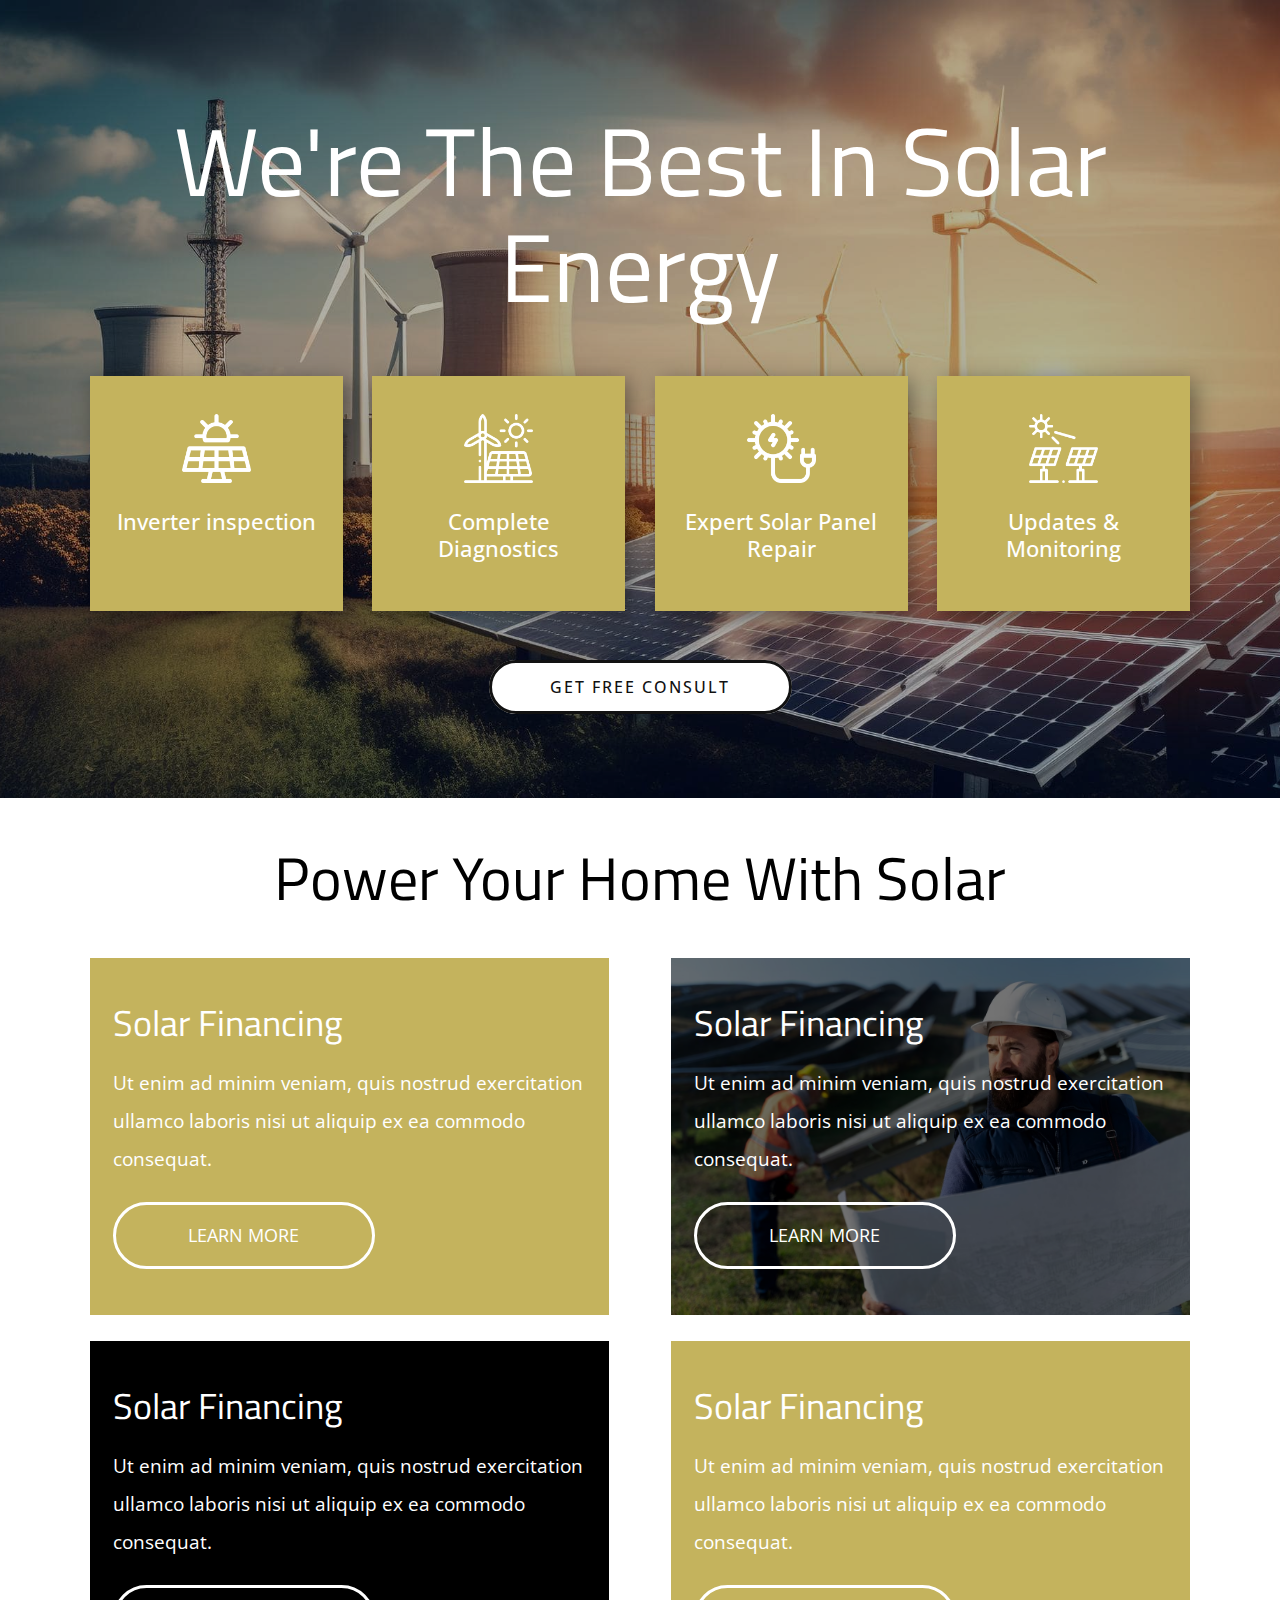
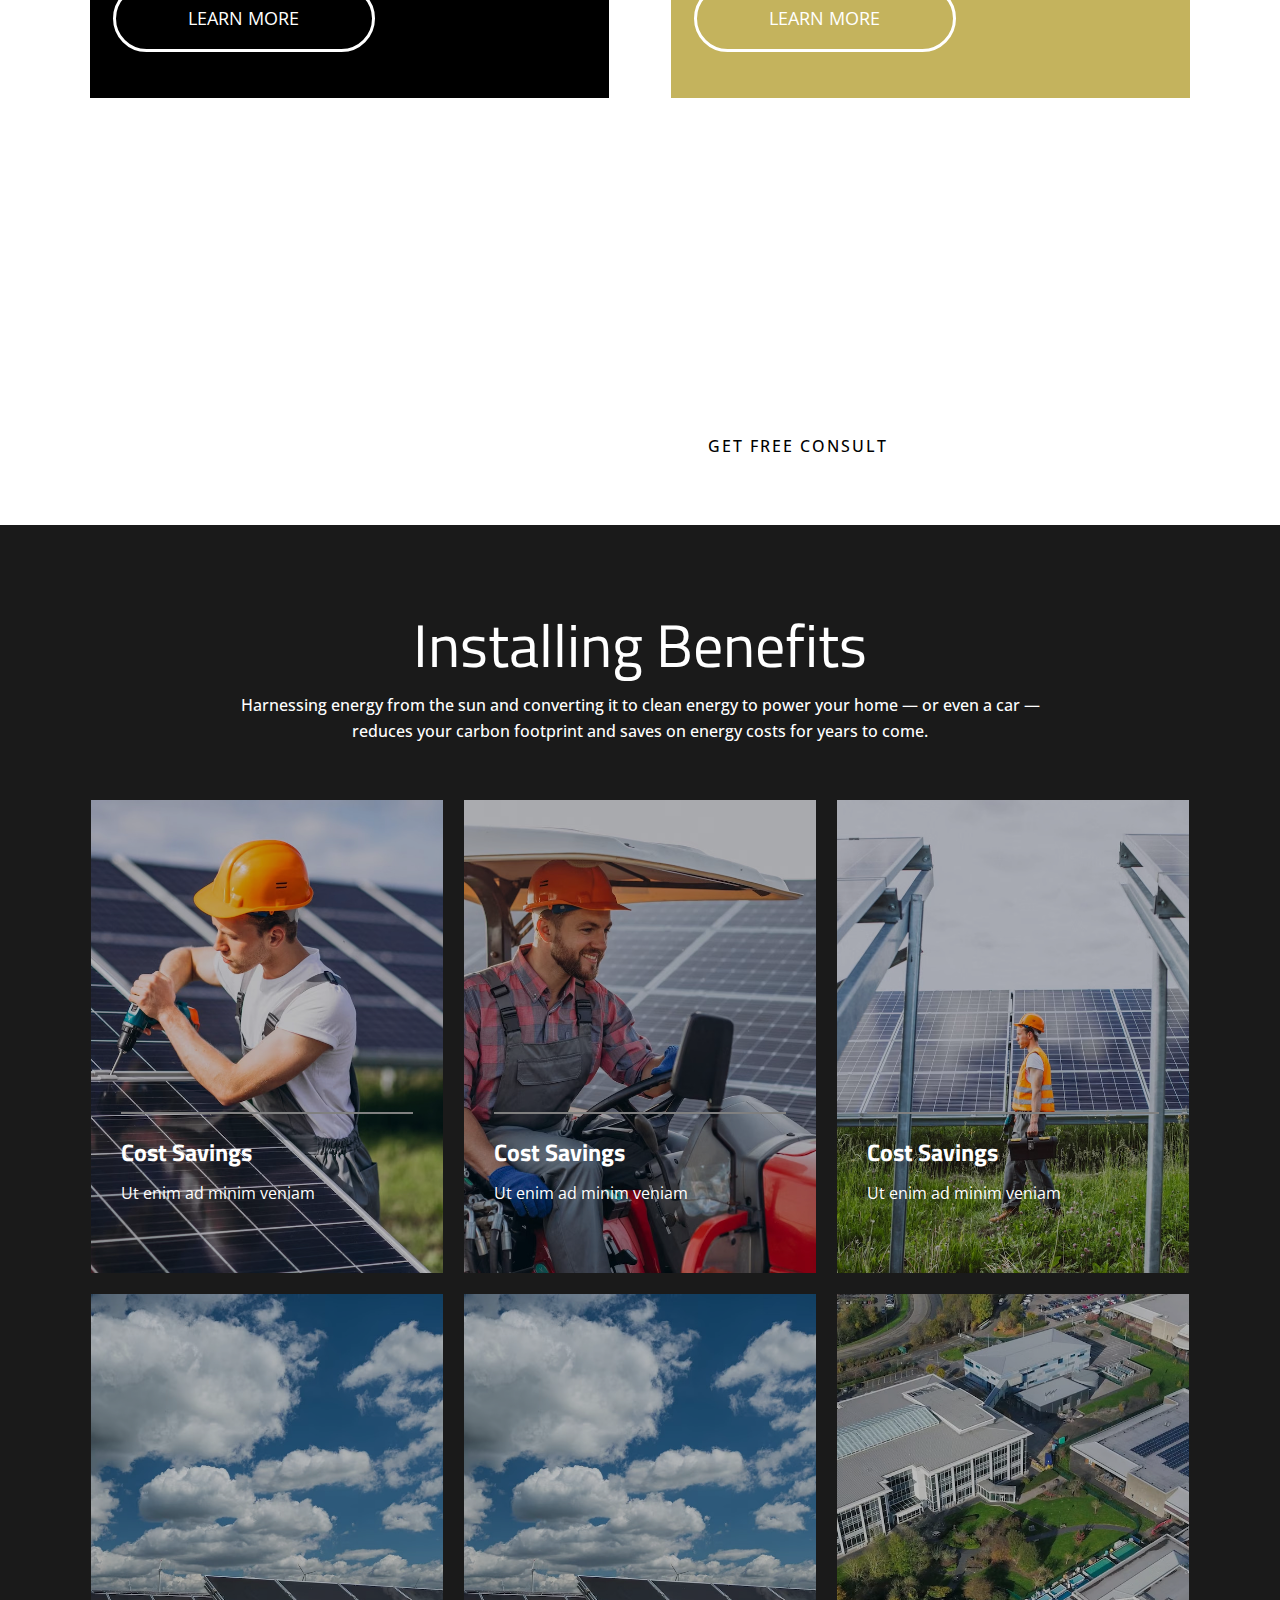
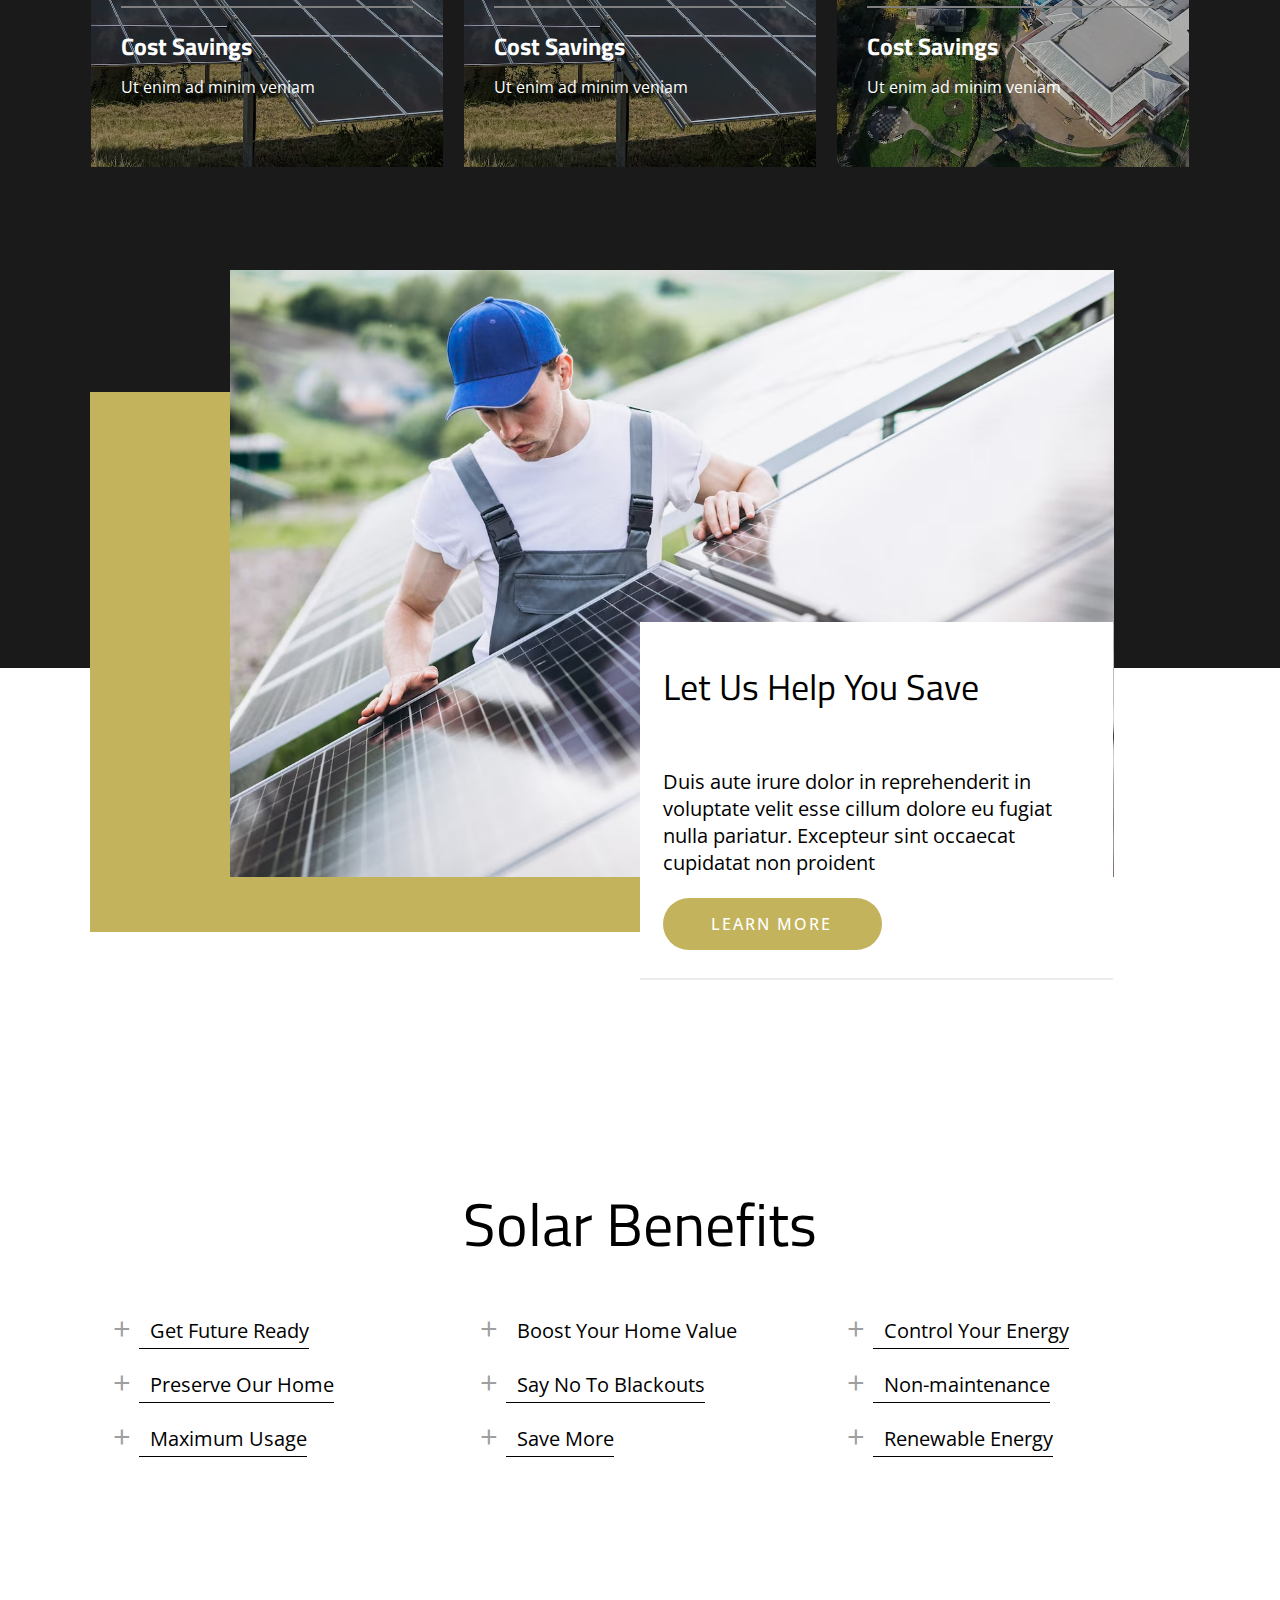
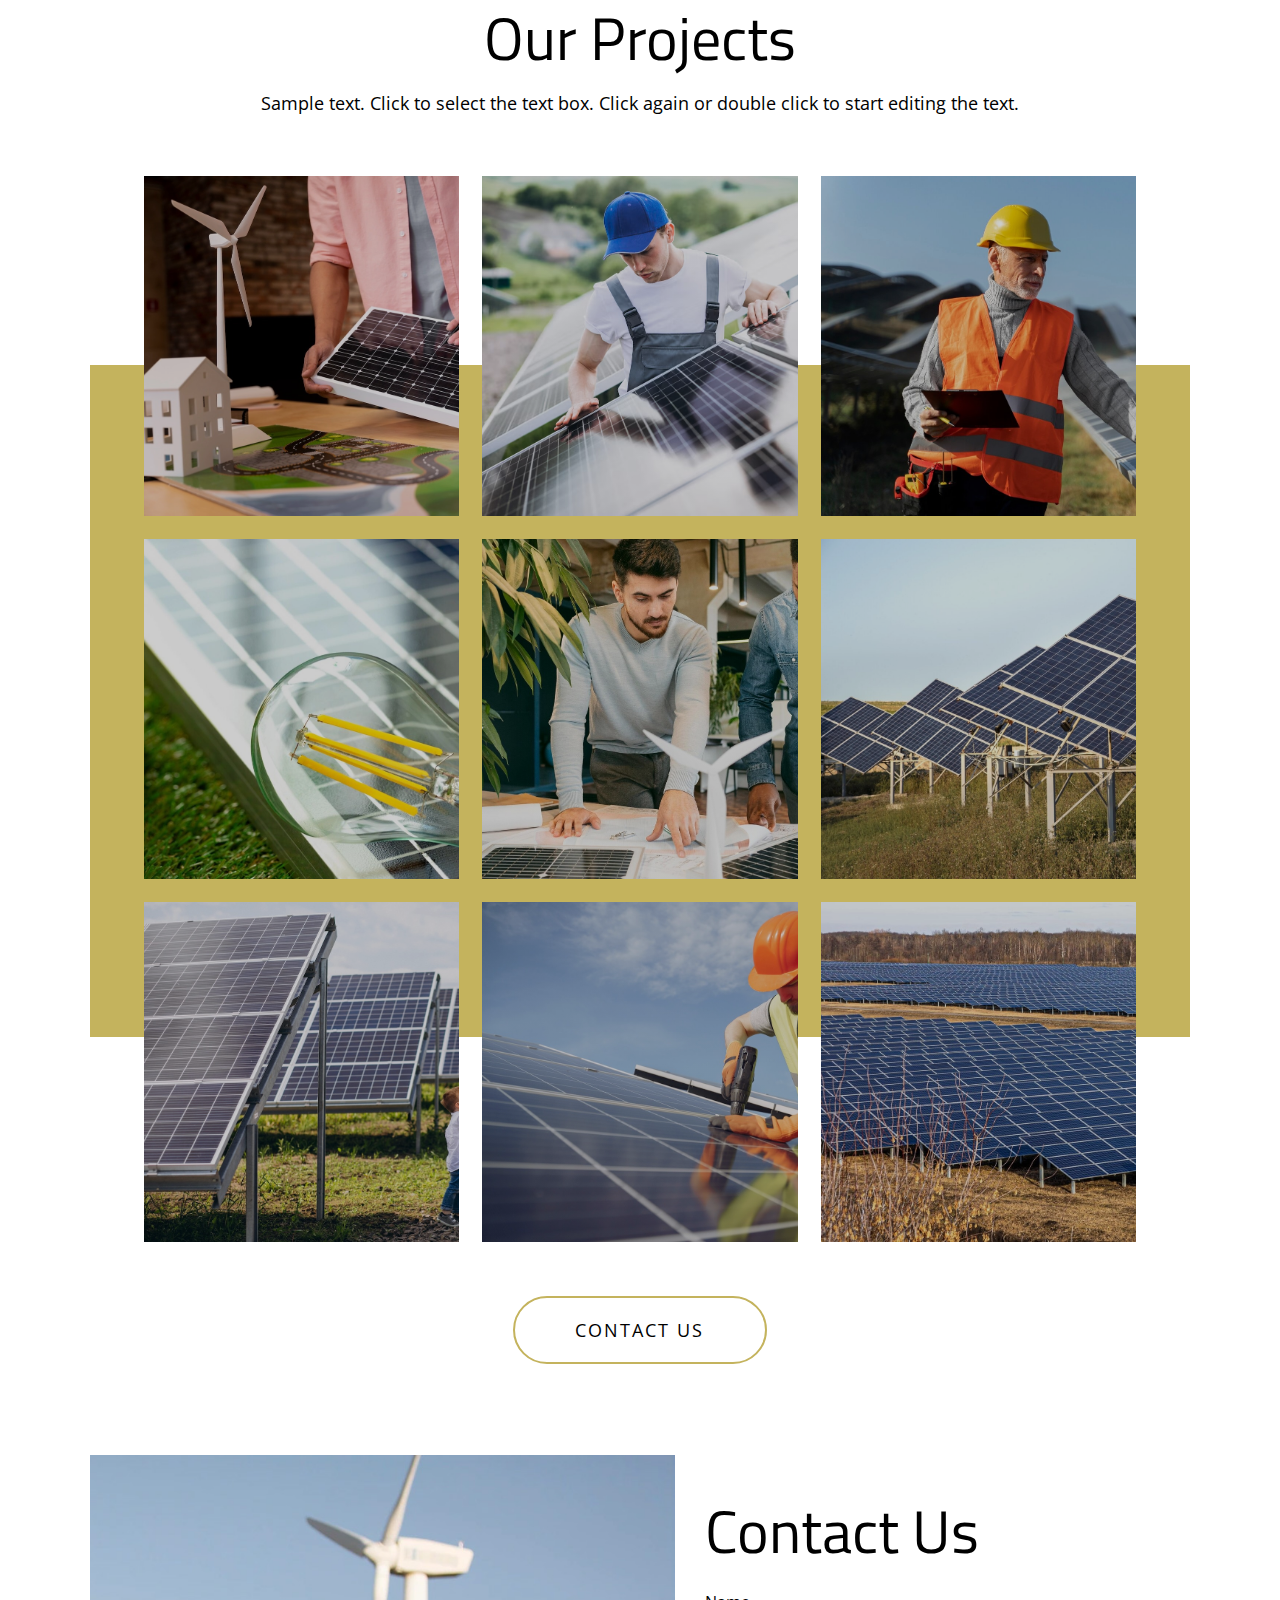
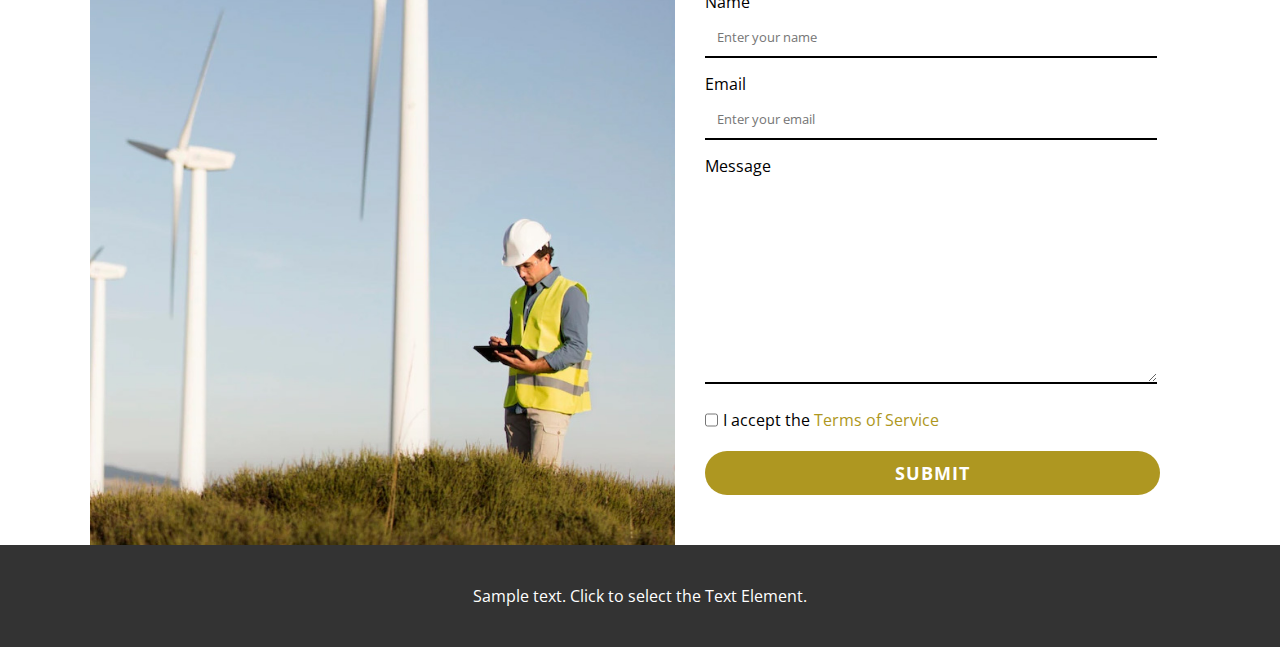
<file: index.html>
<!DOCTYPE html>
<html lang="en">
<head>
    <meta charset="UTF-8">
    <meta name="viewport" content="width=device-width, initial-scale=1.0">
    <title>Document</title>
    <link rel="stylesheet" href="web.css">
    <link rel="preconnect" href="https://fonts.googleapis.com">
<link rel="preconnect" href="https://fonts.gstatic.com" crossorigin>
<link href="https://fonts.googleapis.com/css2?family=Great+Vibes&family=Libre+Franklin:wght@600&family=Montserrat:wght@200;400;500&family=Open+Sans:wght@400;600&family=Palanquin+Dark&family=Plus+Jakarta+Sans&family=Poppins&family=Roboto:wght@300;400;500&family=Titillium+Web&family=Ubuntu&display=swap" rel="stylesheet">

<link rel="preconnect" href="https://fonts.googleapis.com">
<link rel="preconnect" href="https://fonts.gstatic.com" crossorigin>
<link href="https://fonts.googleapis.com/css2?family=Great+Vibes&family=Libre+Franklin:wght@600&family=Montserrat:wght@200;400;500&family=Open+Sans:wght@400;500;600;700&family=Palanquin+Dark&family=Plus+Jakarta+Sans&family=Poppins&family=Roboto:wght@300;400;500&family=Titillium+Web&family=Ubuntu&display=swap" rel="stylesheet">

</head>
<body>
    <section class="section1">
        <div class="cont">
         <div class="head">
            <h1>We're The Best
                In Solar Energy</h1>
         </div>
         <div class="freepik">
            <!-- <p>image from <a href="#">Freepik</a></p> -->
         </div>
         <div class="seq">
            <div class="seq1">
               <img src="imgs/s1.png" alt="">
               <h4>Inverter inspection</h4>
            </div>
            <div class="seq1">
                <img src="imgs/s2.png" alt="">
                <h4>Complete Diagnostics</h4>
             </div>
             <div class="seq1">
                <img src="imgs/s3.png" alt="">
                <h4>Expert Solar Panel Repair</h4>
             </div>
             <div class="seq1">
                <img src="imgs/s4.png" alt="">
                <h4>Updates & Monitoring</h4>
             </div>
         </div>
         <div class="ancbox">
            <a href="#">GET FREE CONSULT</a>
         </div>
        </div>
    </section>
    <section class="section2">
      <div class="cont">
        <div class="head2">
            <h2>Power Your Home With Solar</h2>
        </div>
        <div class="boxflex">
            <div class="box1">
                <h3>Solar Financing</h3>
                <p>Ut enim ad minim veniam, quis nostrud exercitation ullamco laboris nisi ut aliquip ex ea commodo consequat.</p>
                <div class="a">
                    <a href="#">LEARN MORE</a>
                </div>
            </div>
            <div class="box2">
                <div class="op">
                <h3>Solar Financing</h3>
                <p>Ut enim ad minim veniam, quis nostrud exercitation ullamco laboris nisi ut aliquip ex ea commodo consequat.</p>
                <div class="a">
                    <a href="#">LEARN MORE</a>
                </div>
                </div>
            </div>
            <div class="box3">
                <h3>Solar Financing</h3>
                <p>Ut enim ad minim veniam, quis nostrud exercitation ullamco laboris nisi ut aliquip ex ea commodo consequat.</p>
                <div class="a">
                    <a href="#">LEARN MORE</a>
                </div>
            </div>
            <div class="box1">
                <h3>Solar Financing</h3>
                <p>Ut enim ad minim veniam, quis nostrud exercitation ullamco laboris nisi ut aliquip ex ea commodo consequat.</p>
                <div class="a">
                    <a href="#">LEARN MORE</a>
                </div>
            </div>
        </div>
      </div>
    </section>
    <section class="section3">
      <div class="cont">
        <div class="head3">
            <h2>We specialize in a wide variety of solar installation</h2>
        </div>
        <div class="flexa">
            <div class="a1">
                <a href="#">VIEW ALL PRODUCT</a>
            </div>
            <div class="a2">
                <a href="#">GET FREE  CONSULT</a>
            </div>
        </div>
        <!-- <div class="free">
            <p>images from <a href="#">Freepik</a></p>
        </div> -->
      </div>
    </section>
    <section class="section4">
       <div class="cont">
        <div class="head3">
            <h2>Installing Benefits</h2>
            <p>Harnessing energy from the sun and converting it to clean energy to power your home — or even a car — reduces your carbon footprint and saves on energy costs for years to come.</p>
        </div>
        <div class="imgflex">
            <div class="im1">
                <div class="empty">

                </div>
                <div class="emd">
                    <h3>Cost Savings</h3>
                    <p>Ut enim ad minim veniam</p>
                </div>
            </div>

            <div class="im2">
                <div class="empty">

                </div>
                <div class="emd">
                    <h3>Cost Savings</h3>
                    <p>Ut enim ad minim veniam</p>
                </div>
            </div>

            <div class="im3">
                <div class="empty">

                </div>
                <div class="emd">
                    <h3>Cost Savings</h3>
                    <p>Ut enim ad minim veniam</p>
                </div>
            </div>

            <div class="im4">
                <div class="empty">

                </div>
                <div class="emd">
                    <h3>Cost Savings</h3>
                    <p>Ut enim ad minim veniam</p>
                </div>
            </div>

            <div class="im5">
                <div class="empty">

                </div>
                <div class="emd">
                    <h3>Cost Savings</h3>
                    <p>Ut enim ad minim veniam</p>
                </div>
            </div>

            <div class="im6">
                <div class="empty">

                </div>
                <div class="emd">
                    <h3>Cost Savings</h3>
                    <p>Ut enim ad minim veniam</p>
                </div>
            </div>


        </div>
        <!-- <div class="fr">
            <p>images from <a href="#">Freepik</a></p>
        </div> -->
       </div>
    </section>
    <section class="section5">
      <div class="cont">
        <div class="yellflex">
        <div class="yell">

        </div>
        <div class="bgimg">

        </div>
    </div>
        <div class="bgbox">
            <h3>Let Us Help You Save</h3>
            <p class="p1">Duis aute irure dolor in reprehenderit in voluptate velit esse cillum dolore eu fugiat nulla pariatur. Excepteur sint occaecat cupidatat non proident</p>
            <!-- <p class="p2">Images from <a href="#">Freepik</a></p> -->
            <div class="link">
             <a href="#">learn more</a>
            </div>

        </div>
      </div>        
    </section>
     <section class="section6">
      <div class="cont">
        <div class="nhead">
            <h2>Solar Benefits</h2>
        </div>
        <div class="ancdiv">
            <div class="ancp">
                <div class="pl">
                    <p>+</p>
                    <a href="#"> Get Future Ready</a>
                </div>
                <div class="pl">
                    <p>+</p>
                    <a href="#"> Preserve Our Home</a>
                </div>
                <div class="pl">
                    <p>+</p>
                    <a href="#"> Maximum Usage</a>
                </div>
             </div>

             <div class="ancp">
                <div class="pl2">
                    <p>+</p>
                    <a href="#"> Boost Your Home Value</a>
                </div>
                <div class="pl">
                    <p>+</p>
                    <a href="#"> Say No To Blackouts</a>
                </div>
                <div class="pl">
                    <p>+</p>
                    <a href="#"> Save More</a>
                </div>
             </div>

             <div class="ancp">
                <div class="pl">
                    <p>+</p>
                    <a href="#"> Control Your Energy</a>
                </div>
                <div class="pl">
                    <p>+</p>
                    <a href="#">  Non-maintenance</a>
                </div>
                <div class="pl">
                    <p>+</p>
                    <a href="#"> Renewable Energy</a>
                </div>
             </div>

        </div>
      </div>
     </section>
     <section class="section7">
        <div class="cont">
            <div class="galhead">
                <h2>Our Projects</h2>
                <p>Sample text. Click to select the text box. Click again or double click to start editing the text.</p>
            </div>
            <div class="ye">

            </div>
            <div class="gallery">
                <div class="gal">

                </div>
                <div class="gal2">
                    
                </div>
                <div class="gal3">
                    
                </div>
                <div class="gal4">
                    
                </div>
                <div class="gal5">
                    
                </div>
                <div class="gal6">
                    
                </div>
                <div class="gal7">
                    
                </div>
                <div class="gal8">
                    
                </div>
                <div class="gal9">
                    
                </div>
            </div>
            <div class="c">
                <a href="#">CONTACT US</a>
            </div>
        </div>
     </section>
     <section class="section8">
         <div class="cont">
            <div class="formflex">
                <div class="formimg">

                </div>
                <div class="form">
                    <div class="formd">
                    <h2>Contact Us</h2>
                    <label for="name">Name</label>
                    <input type="text" id="name" placeholder="Enter your name">
                    <label for="Email">Email</label>
                    <input type="email" id="Email" placeholder="Enter your email">
                    <label for="Message">Message</label>
                    <textarea name="Message" id="Message" cols="30" rows="10"></textarea>
                </div>
                <div class="check">
                    <input type="checkbox"><p>I accept the <a href="#">Terms of Service</a> </p>
                </div>
                    <button>SUBMIT</button>
                
                    
                </div>
            </div>
         </div>
     </section>
     <section class="section9">
        <div class="cont">
            <p>Sample text. Click to select the Text Element.</p>
        </div>
     </section>
</body>
</html>
</file>
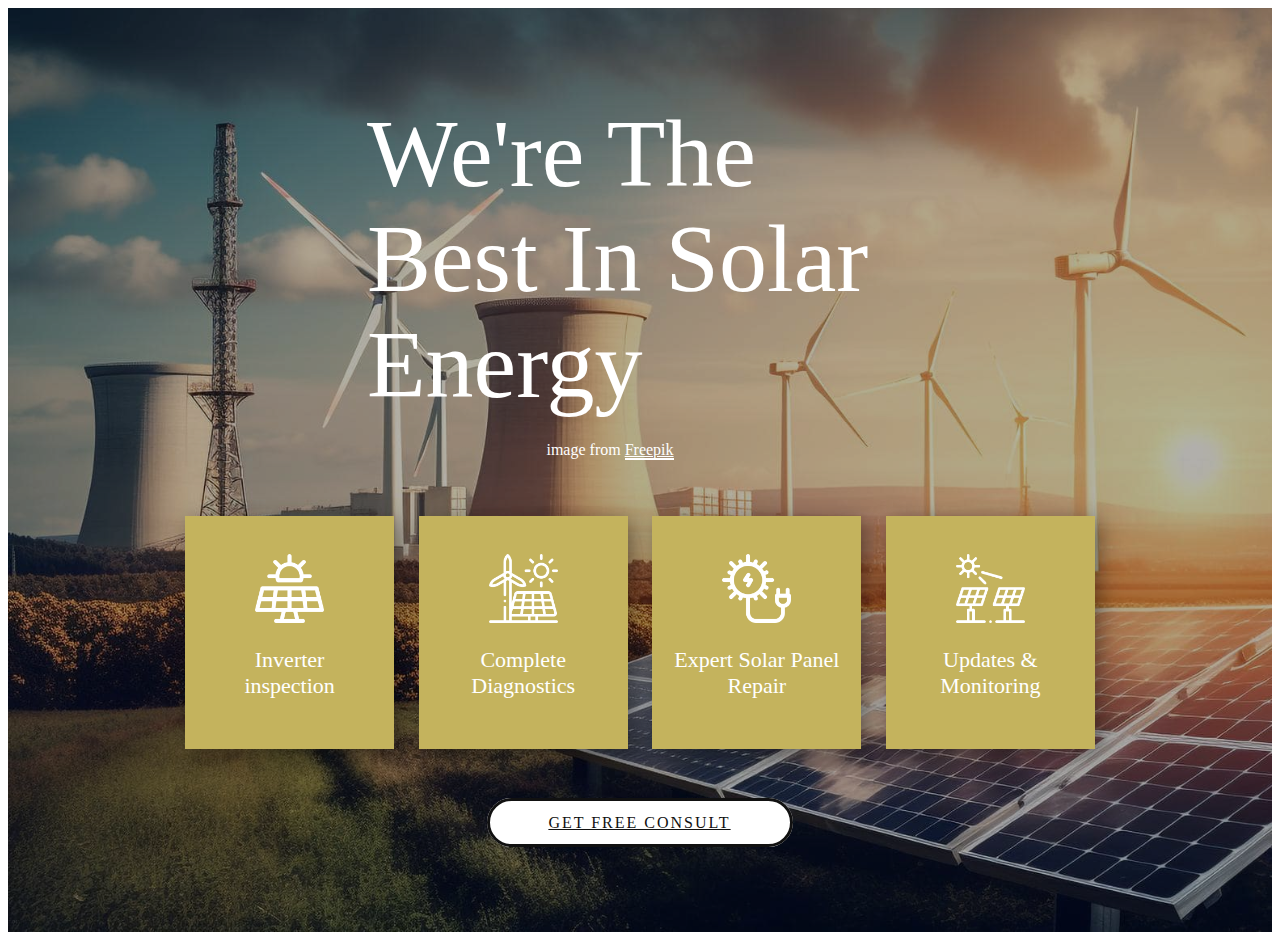
<file: test.html>
<!DOCTYPE html>
<html lang="en">
<head>
    <meta charset="UTF-8">
    <meta name="viewport" content="width=device-width, initial-scale=1.0">
    <title>Document</title>
    <link rel="stylesheet" href="test.css">
</head>
<body>
    <section class="section1">
        <div class="cont">
         <div class="head">
            <h1>We're The Best
                In Solar Energy</h1>
         </div>
         <div class="freepik">
            <p>image from <a href="#">Freepik</a></p>
         </div>
         <div class="seq">
            <div class="seq1">
               <img src="imgs/s1.png" alt="">
               <h4>Inverter inspection</h4>
            </div>
            <div class="seq1">
                <img src="imgs/s2.png" alt="">
                <h4>Complete Diagnostics</h4>
             </div>
             <div class="seq1">
                <img src="imgs/s3.png" alt="">
                <h4>Expert Solar Panel Repair</h4>
             </div>
             <div class="seq1">
                <img src="imgs/s4.png" alt="">
                <h4>Updates & Monitoring</h4>
             </div>
         </div>
         <div class="ancbox">
            <a href="#">GET FREE CONSULT</a>
         </div>
        </div>
    </section> 
</body>
</html>
</file>
<file: web.css>
*{
    padding: 0;
    margin: 0;
    list-style-type: none;
    text-decoration: none;
    font-family: 'Open Sans', sans-serif;
    

}
input:focus{
    outline: none;
}

h1, h2, h3 {
    font-family: 'Titillium Web', sans-serif;
}
@media  screen and (min-width:1493px) {
    .section1{
        background:linear-gradient(0deg, rgba(0,0,0,0.3), rgba(0,0,0,0.3)), url("imgs/bg1.jpg");
        background-position: 15% 35%;
        background-size: cover;
        color: white;
        /* margin-top: 93px; */
        }
        .cont{
            padding: 0 14%;
            margin: auto;
        }
        .freepik{
            text-align: -webkit-center;
            margin: 23px 60px 0 0;
        }
        .freepik a{
            color: white;
            border-bottom: 2px solid;
        }
        .head{
            padding: 8% 20% 0;
        }
        .head h1{
            font-size: 6rem;
            line-height: 1.1;
            margin-top: 20px;
            margin-bottom: 20px;
            font-weight: 400; 
            position: relative;
            animation:head 2s normal 0.5s;
        }
        @keyframes head{
            0%{
                left: 50%;
            }
            25%{
                left: 0px;
            }
        }
        .seq{
            display: flex;
            justify-content: space-between;
            margin: 57px 0 0;
            animation: zoom-in-zoom-out 2s ease normal 0.5s ;

        }
        
@keyframes zoom-in-zoom-out {
    0% {
      transform: scale(1, 1);
      
    }
    50% {
      transform: scale(1.5, 1.5);
    }
    100% {
      /* transform: scale(1, 1); */
    }
  }
        .seq1{
            box-sizing: border-box;
            width: 23%;
            padding: 38px 22px 30px;
            text-align: center;
            background-color: #c4b35d;
            box-shadow: 5px 5px 20px 0 rgba(0,0,0,0.4);
        }
        .seq1 img{
            width: 69px;
        }
        .seq1 h4{
            font-size: 1.375rem;
            line-height: 1.2;
            margin: 20px 0;
            font-weight: 500;
        }
        .ancbox {
            text-align: center;
            padding: 65px 0 100px;
        }
       
        .ancbox a {
            padding: 13px 59px 13px 58px;
            letter-spacing: 2px;
            font-size: 1rem;
            border-style: solid;
            font-weight: 500;
            color: #111111 ;
            background-color: #ffffff ;
            border-radius: 50px;
        }
        .ancbox a:hover{
            background-color: #ae9721;
            color: white;
            border: none;

        }
        .a a:hover{
            background-color: #ffffff;
            color: black;
            border: none;
        }
        .link a:hover{
            background-color: #ae9721;
            color: white;
        }
        .section2{
        
        }
        .head2{
            text-align: center;
            padding: 47px 0;
        }
        .head2 h2{
            font-weight: 400;
            font-size: 3.75rem;
            line-height: 1.1;
        }
        .boxflex{
            display: flex;
            flex-wrap: wrap;
            gap: 37px;
            color: white;
            padding: 0 0 67px;
            animation: boxflex  2s normal 0.5s;
        }
        @keyframes boxflex {
            0%{
             transform: scale(1,1);
            }
            50%{
                transform: scale(1.5,1.5);
            }
            100%{
                transform: scale(1,1);
            }
         }
        .box1{
            background: #c4b35d;
            width: 44%;
            padding: 23px;
            
        }
      
        .box1 h3{
            font-size: 2.25rem;
            line-height: 1.2;
            font-weight: 400;
            padding: 20px 0;
        }
        .box1 p{
            font-size: 19px;
            line-height: 2;
        
        }
        .box2{
            background: url("imgs/divbg.jpg");
            width: 48%;
            background-size: cover;
        }
        .box2 h3{
            font-size: 2.25rem;
            line-height: 1.2;
            font-weight: 400;
            padding: 20px 0;
        }
        .box2 p{
            font-size: 19px;
            line-height: 2;
        
        }
        .box3{
            background: black;
            width: 44%;
            padding: 23px;
        }
        .box3 h3{
            font-size: 2.25rem;
            line-height: 1.2;
            font-weight: 400;
            padding: 20px 0;
        }
        .box3 p{
            font-size: 19px;
            line-height: 2;
        }
        .a{
            padding: 45px 0;
        }
        .a a{
            padding: 18px 73px 19px 72px;
            font-size: 1.125rem;
            border-style: solid;
            color: white;
            border-radius: 50px;
        }
        .op{
            padding: 23px 10px;
            background: #000000b0;
        }
    .section3{
        background: linear-gradient(0deg, rgba(0,0,0,0.55), rgba(0,0,0,0.55)), url("imgs/bg3.jpg");
        background-size: cover; 
        color: white; 
        background-attachment: fixed;  
    }
    .head3{
        text-align: center;
        padding: 87px 142px 0;
    }
    .head3 h2{
        font-weight: 400;
        font-size: 3.75rem;
        line-height: 1.1;
    }
    .flexa{
        display: flex;
        justify-content: center;
        gap: 23px;
        padding: 68px 0;
    }
    .a1 a{
        letter-spacing: 2px;
        font-size: 1rem;
        border-style: solid;
        text-transform: uppercase;
        font-weight: 500;
        margin: 0 0 0 auto;
        padding: 13px 52px;
        color: white;
        border-radius: 50px;
    }
    .a1 a:hover{
        color: #c4b35d;
        background-color: white;
        border: transparent;
    }
    .a2 a{
        letter-spacing: 2px;
        font-size: 1rem;
        border-style: solid;
        text-transform: uppercase;
        font-weight: 500;
        margin: 0 0 0 auto;
        padding: 13px 52px;
        color: black;
        background: white;
        border-radius: 50px;
        border: transparent;
    }
    .a2 a:hover{
        color:white ;
        background-color: #c4b35d;
    }
    .free{
        text-align: center;
        padding: 0 0 61px;
    }
    .free p{
        font-style: italic;
        font-weight: 500;
    }
    .free a{
        color: white;
        border-bottom: 2px solid;
    }
    .section4{
        color: #ffffff;
        background-color: #1a1a1a;
    }
    .head3 p{
        font-size: 16px;
        line-height: 1.6;
        font-weight: 500;
        margin: 15px auto 0;
    }
    .imgflex{
        display: flex;
        flex-wrap: wrap;
        gap: 21px;
        justify-content: center;
        margin: 55px 0 0;
    }
    .im1{
        background: linear-gradient(0deg, rgba(0,0,0,0.25), rgba(0,0,0,0.25)), url("imgs/b1.jpg");
        width: 32%;
        padding: 69px 30px;
        box-sizing: border-box;
        color: #ffff;
        background-size: cover;
        background-position: 45%;   
    }
    .im2{
        background: linear-gradient(0deg, rgba(0,0,0,0.25), rgba(0,0,0,0.25)),url("imgs/b2.jpg");
        width: 32%;
        padding: 69px 30px;
        box-sizing: border-box;
        color: #ffff;
        background-size: cover;
        background-position: 45%;
    }
    .im3{
        background: linear-gradient(0deg, rgba(0,0,0,0.25), rgba(0,0,0,0.25)),url("imgs/b3.jpg");
        width: 32%;
        padding: 69px 30px;
        box-sizing: border-box;
        color: #ffff;
        background-size: cover;
        background-position: 45%;
    }
    .im4{
        background: linear-gradient(0deg, rgba(0,0,0,0.25), rgba(0,0,0,0.25)), url("imgs/bg3.jpg");
            width: 32%;
    padding: 69px 30px;
    box-sizing: border-box;
    color: #ffff;
    background-size: cover;
    background-position: 45%;
    }
    .im5{
        background: linear-gradient(0deg, rgba(0,0,0,0.25), rgba(0,0,0,0.25)),url("imgs/b5.jpg");
            width: 32%;
    padding: 69px 30px;
    box-sizing: border-box;
    color: #ffff;
    background-size: cover;
    background-position: 45%;
    }
    .im6{
        background: linear-gradient(0deg, rgba(0,0,0,0.25), rgba(0,0,0,0.25)), url("imgs/b6.jpg");
            width: 32%;
    padding: 69px 30px;
    box-sizing: border-box;
    color: #ffff;
    background-size: cover;
    background-position: 45%;
    }
    .empty{
        width: 100%;
        height: 243px;
    }
    .emd{
        width: 100%;
        border-top: 2px solid gray;
    }
    .emd h3{
        font-weight: 700;
        font-size: 1.5rem;
        margin: 20px 0 0;
    }
    .emd p{
        margin: 12px auto 0 0;
    }
    .fr{
        text-align: center;
        padding: 0 0 23px;
    }
    .fr p{
        font-style: italic;
        font-weight: 500;
        margin: 55px 0;
    }
    .fr a{
        color: white;
        border-bottom: 2px solid;
    }
    .section5{
        background: rgb(26,26,26);
        background: linear-gradient(180deg, rgba(26,26,26,1) 50%, rgba(255,255,255,1) 50%);
    }
    .yellflex {
        display: flex;
        padding: 103px 0 0;
    }
    .yell{
        background: #c4b35d;
        width: 50%;
        height: 540px;
        position: relative;
        top: 122px;
    }
    .bgimg{
        background: url("imgs/cleaner.jpg");
        background-size: cover;
        width: 69%;
        height: 607px;
        position: absolute;
        right: 13%;
    }
    .bgbox {
        display: flex;
        flex-direction: column;
        position: relative;
        box-sizing: border-box;
        width: 43%;
        left: 50%;
        background: white;
        padding: 23px;
        bottom: 196px;
        border-bottom: 2px solid #dcdcdc87;
    }
    .bgbox h3{
        font-size: 2.25rem;
        font-weight: 400;
        line-height: 1.2;
        padding: 20px 0;
    }
    .p1{
        font-size: 1.25rem;
        margin: 40px 0 0;
    }
    .p2{
        margin: 20px auto 0 0;
    }
    .p2 a{
        color: black;
        border-bottom: 2px solid;
    }
    .link{
        margin: 37px 0 0;
        padding: 0 0 20px;
    }
    .link a {
        color: #ffffff ;
        background-color: #c4b35d;
        font-size: 1rem;
        text-transform: uppercase;
        font-weight: 500;
        letter-spacing: 2px;
        background-image: none;
        padding: 15px 50px 15px 48px;
        border-radius: 50px;
    }
    .section6{

    }
    .nhead{
    text-align: center;
    padding: 20px 0 35px;
    }
    .nhead h2{
        font-size: 60px;
        font-weight: 400;
        line-height: 1.2;
    }
    .ancdiv{
        display: flex;
        justify-content: space-around;
        padding: 0 0 98px;
    }
    .ancp{
        width: 29%;
    }
    .pl{
        display: flex;
        margin: 12px 0 0;
    }
    .pl2{
        display: flex;
        margin: 12px 0 0;
    }
    .pl p{
        width: 8%;
        font-size: 31px;
        color: #808080c4;
    }
    .pl a{
        color: black;
        border-bottom: 1px solid;
        padding: 10px 0 0 11px;
        font-size: 20px;
    }
    .pl a:hover{
        color: #c4b35d;
    }
    .pl2 a:hover{
        color: #c4b35d;
    }
    .pl2 p{
        width: 8%;
        font-size: 31px;
        color: #808080c4;
    }
    .pl2 a{
        color: black;
        padding: 10px 0 0 11px;
        font-size: 20px;
    }
    .section7{

    }
    .galhead{
        text-align: center;
        padding: 30px 0 50px;
    }
    .galhead h2{
        font-weight: 400;
        font-size: 3.75rem;
        line-height: 1.1;
        padding: 20px 0;
    }
    .galhead p{
        font-size: 1.125rem;
    }
    .ye{
        width: 100%;
        height: 672px;
        background-color: #c4b35d;
        margin-top: 200px;  
    }
    .gallery{
        display: flex;
        flex-wrap: wrap;
        justify-content: center;
        gap: 23px;
        margin: -861px 0 0;
    }
    .gal{
       background:linear-gradient(0deg, rgba(0,0,0,0.2), rgba(0,0,0,0.2)), url("imgs/l1.jpg");
       width: 25%;
       height: 300px;
       background-size: cover;
       padding: 20px;

    }
    .gal2{
       background:linear-gradient(0deg, rgba(0,0,0,0.2), rgba(0,0,0,0.2)), url("imgs/l2.jpg"); 
       width: 25%;
       height: 300px;
       background-size: cover;
       padding: 20px;
    }
    .gal3{
        background:linear-gradient(0deg, rgba(0,0,0,0.2), rgba(0,0,0,0.2)), url("imgs/l3.jpg");
        width: 25%;
        height: 300px;
        background-size: cover;
        padding: 20px;
    }
    .gal4{
       background: linear-gradient(0deg, rgba(0,0,0,0.2), rgba(0,0,0,0.2)),url("imgs/l4.jpg"); 
       width: 25%;
       height: 300px;
       background-size: cover;
       padding: 20px;
    }
    .gal5{
       background:linear-gradient(0deg, rgba(0,0,0,0.2), rgba(0,0,0,0.2)), url("imgs/l5.jpg"); 
       width: 25%;
       height: 300px;
       background-size: cover;
       padding: 20px;
    }
    .gal6{
       background: linear-gradient(0deg, rgba(0,0,0,0.2), rgba(0,0,0,0.2)), url("imgs/l6.jpg"); 
       width: 25%;
       height: 300px;
       background-size: cover;
       padding: 20px;
    }
    .gal7{
       background:linear-gradient(0deg, rgba(0,0,0,0.2), rgba(0,0,0,0.2)), url("imgs/l7.jpg"); 
       width: 25%;
       height: 300px;
       background-size: cover;
       padding: 20px;
    }
    .gal8{
       background:linear-gradient(0deg, rgba(0,0,0,0.2), rgba(0,0,0,0.2)), url("imgs/l8.jpg"); 
       width: 25%;
       height: 300px;
       background-size: cover;
       padding: 20px;
    }
    .gal9{
       background:linear-gradient(0deg, rgba(0,0,0,0.2), rgba(0,0,0,0.2)), url("imgs/l9.jpg"); 
       width: 25%;
       height: 300px;
       background-size: cover;
       padding: 20px;
    }
    .c{
        text-align: center;
        margin: 76px auto 52px;
        padding: 0 0 61px;
    }
    .c a{
        padding: 20px 61px 20px 60px;
        font-size: 1.125rem;
        letter-spacing: 2px;
        color: black;
        border: 2px solid #c4b35d;
        border-radius: 50px;

    }
    .c a:hover{
        color: white;
        background-color: #c4b35d;
    }
    .section8{

    }
    .formflex{
        display: flex;
    }
    .formimg{
      background: url("imgs/form.jpg");
      width: 90%;
      background-size: cover;
      padding: 30px;
    }
    .form{
        width: 78%;
        padding: 30px;
    }
    .formd h2{
        font-size: 60px;
        font-weight: 400;
    }
    .formd label{
        display: block;
    line-height: 2;
    margin: 10px 0 0 0;
    }
    .formd input{
        width: 94%;
        border-bottom: 2px solid;
        border-top: none;
        border-left: none;
        border-right: none;
        padding: 10px 12px;
    }
    .formd textarea{
        width: 94%;
        border-bottom: 2px solid;
        border-top: none;
        border-left: none;
        border-right: none;
        padding: 10px 12px;
    }
    .check{
display: flex;
margin: 20px 0 0 0;
    }
    .check p{
margin-left: 5px;
    }
    .check a{
color: #ae9721;
    }
    button{
        border-style: none;
        font-weight: 700;
        text-transform: uppercase;
        letter-spacing: 1px;
        background-image: none;
        width: 100%;
        font-size: 1.125rem;
        padding: 10px 0;
        margin: 20px 0;
        color: #ffffff ;
        background-color: #ae9721 ;
        border-radius: 50px;
        cursor: pointer;
    }
    button:hover{
        background-color: #333333;
        color: white;
    }
    .section9{
        background-color: #333333;
        color: white;  
    }
    .section9 p{
        text-align: center;
        padding: 40px 0;
    }


    
}
@media screen and (min-width:1024px) and (max-width:1492px){
    .section1{
    background:linear-gradient(0deg, rgba(0,0,0,0.3), rgba(0,0,0,0.3)), url("imgs/bg1.jpg");
    background-position: 15% 35%;
    background-size: cover;
    color: white;
    /* margin-top: 93px; */
    }
    .ancbox a:hover{
        background-color: #ae9721;
        color: white;
        border: none;

    }
    .a a:hover{
        background-color: #ffffff;
        color: black;
        border: none;
    }
    .link a:hover{
        background-color: #ae9721;
        color: white;
    }
    .cont{
        padding: 0 7%;
    margin: auto;
    }
    .freepik{
        text-align: -webkit-center;
        margin: 23px 60px 0 0;
    }
    .freepik a{
        color: white;
        border-bottom: 2px solid;
    }
    .head{
        padding: 8% 0% 0;
        text-align: center;
    }
    .head h1{
        font-size: 6rem;
        line-height: 1.1;
        margin-top: 20px;
        margin-bottom: 20px;
        font-weight: 400;
    }
    .seq{
        display: flex;
        justify-content: space-between;
        margin: 57px 0 0;
    }
    .seq1{
        box-sizing: border-box;
        width: 23%;
        padding: 38px 22px 30px;
        text-align: center;
        background-color: #c4b35d;
        box-shadow: 5px 5px 20px 0 rgba(0,0,0,0.4);
    }
    .seq1 img{
        width: 69px;
    }
    .seq1 h4{
        font-size: 1.375rem;
        line-height: 1.2;
        margin: 20px 0;
        font-weight: 500;
    }
    .ancbox {
        text-align: center;
        padding: 65px 0 100px;
    }
    .ancbox a {
        padding: 13px 59px 13px 58px;
        letter-spacing: 2px;
        font-size: 1rem;
        border-style: solid;
        font-weight: 500;
        color: #111111 !important;
        background-color: #ffffff !important;
        border-radius: 50px;
    }
    .section2{
    
    }
    .head2{
        text-align: center;
        padding: 47px 0;
    }
    .head2 h2{
        font-weight: 400;
        font-size: 3.75rem;
        line-height: 1.1;
    }
    .boxflex{
        display: flex;
        flex-wrap: wrap;
        gap: 26px;
        color: white;
        justify-content: space-between;
        padding: 0 0 50px;

    }
    .box1{
        background: #c4b35d;
        width: 43%;
        padding: 23px;
    }
    .box1 h3{
        font-size: 2.25rem;
        line-height: 1.2;
        font-weight: 400;
        padding: 20px 0;
    }
    .box1 p{
        font-size: 19px;
        line-height: 2;
    
    }
    .box2{
        background:linear-gradient(0deg, rgba(0,0,0,0.55), rgba(0,0,0,0.55)), url("imgs/divbg.jpg");
        width: 43%;
        background-size: cover;
        padding: 23px;
    }
    .box2 h3{
        font-size: 2.25rem;
        line-height: 1.2;
        font-weight: 400;
        padding: 20px 0;
    }
    .box2 p{
        font-size: 19px;
        line-height: 2;
    
    }
    .box3{
        background: black;
        width: 43%;
        padding: 23px;
    }
    .box3 h3{
        font-size: 2.25rem;
        line-height: 1.2;
        font-weight: 400;
        padding: 20px 0;
    }
    .box3 p{
        font-size: 19px;
        line-height: 2;
    }
    .a{
        padding: 45px 0;
    }
    .a a{
        padding: 18px 73px 19px 72px;
        font-size: 1.125rem;
        border-style: solid;
        color: white;
        border-radius: 50px;
    }
    .section3{
        background: linear-gradient(0deg, rgba(0,0,0,0.55), rgba(0,0,0,0.55)), url("imgs/bg3.jpg");
        background-size: cover; 
        color: white; 
        background-attachment: fixed;  
    }
    .head3{
        text-align: center;
        padding: 87px 142px 0;
    }
    .head3 h2{
        font-weight: 400;
        font-size: 3.75rem;
        line-height: 1.1;
    }
    .flexa{
        display: flex;
        justify-content: center;
        gap: 23px;
        padding: 68px 0;
    }
    .a1 a{
        letter-spacing: 2px;
        font-size: 1rem;
        border-style: solid;
        text-transform: uppercase;
        font-weight: 500;
        margin: 0 0 0 auto;
        padding: 13px 52px;
        color: white;
        border-radius: 50px;
    }
    .a1 a:hover{
        color: #c4b35d;
        background-color: white;
        border: transparent;
    }
    .a2 a{
        letter-spacing: 2px;
        font-size: 1rem;
        border-style: solid;
        text-transform: uppercase;
        font-weight: 500;
        margin: 0 0 0 auto;
        padding: 13px 52px;
        color: black;
        background: white;
        border-radius: 50px;
        border: transparent;
    }
    .a2 a:hover{
        color:white ;
        background-color: #c4b35d;
    }
    .free{
        text-align: center;
        padding: 0 0 61px;
    }
    .free p{
        font-style: italic;
        font-weight: 500;
    }
    .free a{
        color: white;
        border-bottom: 2px solid;
    }
    .section4{
        color: #ffffff;
        background-color: #1a1a1a;
    }
    .head3 p{
        font-size: 16px;
        line-height: 1.6;
        font-weight: 500;
        margin: 15px auto 0;
    }
    .imgflex{
        display: flex;
        flex-wrap: wrap;
        gap: 21px;
        justify-content: center;
        margin: 55px 0 0;
    }
    .im1{
        background: linear-gradient(0deg, rgba(0,0,0,0.25), rgba(0,0,0,0.25)), url("imgs/b1.jpg");
        width: 32%;
        padding: 69px 30px;
        box-sizing: border-box;
        color: #ffff;
        background-size: cover;
        background-position: 45%;   
    }
    .im2{
        background: linear-gradient(0deg, rgba(0,0,0,0.25), rgba(0,0,0,0.25)),url("imgs/b2.jpg");
        width: 32%;
        padding: 69px 30px;
        box-sizing: border-box;
        color: #ffff;
        background-size: cover;
        background-position: 45%;
    }
    .im3{
        background: linear-gradient(0deg, rgba(0,0,0,0.25), rgba(0,0,0,0.25)),url("imgs/b3.jpg");
        width: 32%;
        padding: 69px 30px;
        box-sizing: border-box;
        color: #ffff;
        background-size: cover;
        background-position: 45%;
    }
    .im4{
        background: linear-gradient(0deg, rgba(0,0,0,0.25), rgba(0,0,0,0.25)), url("imgs/bg3.jpg");
            width: 32%;
    padding: 69px 30px;
    box-sizing: border-box;
    color: #ffff;
    background-size: cover;
    background-position: 45%;
    }
    .im5{
        background: linear-gradient(0deg, rgba(0,0,0,0.25), rgba(0,0,0,0.25)),url("imgs/b5.jpg");
            width: 32%;
    padding: 69px 30px;
    box-sizing: border-box;
    color: #ffff;
    background-size: cover;
    background-position: 45%;
    }
    .im6{
        background: linear-gradient(0deg, rgba(0,0,0,0.25), rgba(0,0,0,0.25)), url("imgs/b6.jpg");
            width: 32%;
    padding: 69px 30px;
    box-sizing: border-box;
    color: #ffff;
    background-size: cover;
    background-position: 45%;
    }
    .empty{
        width: 100%;
        height: 243px;
    }
    .emd{
        width: 100%;
        border-top: 2px solid gray;
    }
    .emd h3{
        font-weight: 700;
        font-size: 1.5rem;
        margin: 20px 0 0;
    }
    .emd p{
        margin: 12px auto 0 0;
    }
    .fr{
        text-align: center;
        padding: 0 0 23px;
    }
    .fr p{
        font-style: italic;
        font-weight: 500;
        margin: 55px 0;
    }
    .fr a{
        color: white;
        border-bottom: 2px solid;
    }
    .section5{
        background: rgb(26,26,26);
        background: linear-gradient(180deg, rgba(26,26,26,1) 50%, rgba(255,255,255,1) 50%);
    }
    .yellflex {
        display: flex;
        padding: 103px 0 0;
    }
    .yell{
        background: #c4b35d;
        width: 50%;
        height: 540px;
        position: relative;
        top: 122px;
    }
    .bgimg{
        background: url("imgs/cleaner.jpg");
        background-size: cover;
        width: 69%;
        height: 607px;
        position: absolute;
        right: 13%;
    }
    .bgbox {
        display: flex;
        flex-direction: column;
        position: relative;
        box-sizing: border-box;
        width: 43%;
        left: 50%;
        background: white;
        padding: 23px;
        bottom: 188px;
        border-bottom: 2px solid #dcdcdc87;
    }
    .bgbox h3{
        font-size: 2.25rem;
        font-weight: 400;
        line-height: 1.2;
        padding: 20px 0;
    }
    .p1{
        font-size: 1.25rem;
        margin: 40px 0 0;
    }
    .p2{
        margin: 20px auto 0 0;
    }
    .p2 a{
        color: black;
        border-bottom: 2px solid;
    }
    .link{
        margin: 37px 0 0;
        padding: 0 0 20px;
    }
    .link a {
        color: #ffffff ;
        background-color: #c4b35d ;
        font-size: 1rem;
        text-transform: uppercase;
        font-weight: 500;
        letter-spacing: 2px;
        background-image: none;
        padding: 15px 50px 15px 48px;
        border-radius: 50px;
    }
    .section6{

    }
    .nhead{
    text-align: center;
    padding: 20px 0 35px;
    }
    .nhead h2{
        font-size: 60px;
        font-weight: 400;
        line-height: 1.2;
    }
    .ancdiv{
        display: flex;
        justify-content: space-around;
        padding: 0 0 98px;
    }
    .ancp{
        width: 29%;
    }
    .pl{
        display: flex;
        margin: 12px 0 0;
    }
    .pl2{
        display: flex;
        margin: 12px 0 0;
    }
    .pl p{
        width: 8%;
        font-size: 31px;
        color: #808080c4;
    }
    .pl a{
        color: black;
        border-bottom: 1px solid;
        padding: 10px 0 0 11px;
        font-size: 20px;
    }
    .pl2 p{
        width: 8%;
        font-size: 31px;
        color: #808080c4;
    }
    .pl2 a{
        color: black;
        padding: 10px 0 0 11px;
        font-size: 20px;
    }
    .section7{

    }
    .galhead{
        text-align: center;
        padding: 30px 0 50px;
    }
    .galhead h2{
        font-weight: 400;
        font-size: 3.75rem;
        line-height: 1.1;
        padding: 20px 0;
    }
    .galhead p{
        font-size: 1.125rem;
    }
    .ye{
        width: 100%;
        height: 672px;
        background-color: #c4b35d;
        margin-top: 200px;  
    }
    .gallery{
        display: flex;
        flex-wrap: wrap;
        justify-content: center;
        gap: 23px;
        margin: -861px 0 0;
    }
    .gal{
       background:linear-gradient(0deg, rgba(0,0,0,0.2), rgba(0,0,0,0.2)), url("imgs/l1.jpg");
       width: 25%;
       height: 300px;
       background-size: cover;
       padding: 20px;

    }
    .gal2{
       background:linear-gradient(0deg, rgba(0,0,0,0.2), rgba(0,0,0,0.2)), url("imgs/l2.jpg"); 
       width: 25%;
       height: 300px;
       background-size: cover;
       padding: 20px;
    }
    .gal3{
        background:linear-gradient(0deg, rgba(0,0,0,0.2), rgba(0,0,0,0.2)), url("imgs/l3.jpg");
        width: 25%;
        height: 300px;
        background-size: cover;
        padding: 20px;
    }
    .gal4{
       background: linear-gradient(0deg, rgba(0,0,0,0.2), rgba(0,0,0,0.2)),url("imgs/l4.jpg"); 
       width: 25%;
       height: 300px;
       background-size: cover;
       padding: 20px;
    }
    .gal5{
       background:linear-gradient(0deg, rgba(0,0,0,0.2), rgba(0,0,0,0.2)), url("imgs/l5.jpg"); 
       width: 25%;
       height: 300px;
       background-size: cover;
       padding: 20px;
    }
    .gal6{
       background: linear-gradient(0deg, rgba(0,0,0,0.2), rgba(0,0,0,0.2)), url("imgs/l6.jpg"); 
       width: 25%;
       height: 300px;
       background-size: cover;
       padding: 20px;
    }
    .gal7{
       background:linear-gradient(0deg, rgba(0,0,0,0.2), rgba(0,0,0,0.2)), url("imgs/l7.jpg"); 
       width: 25%;
       height: 300px;
       background-size: cover;
       padding: 20px;
    }
    .gal8{
       background:linear-gradient(0deg, rgba(0,0,0,0.2), rgba(0,0,0,0.2)), url("imgs/l8.jpg"); 
       width: 25%;
       height: 300px;
       background-size: cover;
       padding: 20px;
    }
    .gal9{
       background:linear-gradient(0deg, rgba(0,0,0,0.2), rgba(0,0,0,0.2)), url("imgs/l9.jpg"); 
       width: 25%;
       height: 300px;
       background-size: cover;
       padding: 20px;
    }
    .c{
        text-align: center;
        margin: 76px auto 52px;
        padding: 0 0 61px;
    }
    .c a{
        padding: 20px 61px 20px 60px;
        font-size: 1.125rem;
        letter-spacing: 2px;
        color: black;
        border: 2px solid #c4b35d;
        border-radius: 50px;

    }
    .c a:hover{
        color: white;
        background-color: #c4b35d;
    }
    .section8{

    }
    .formflex{
        display: flex;
    }
    .formimg{
      background: url("imgs/form.jpg");
      width: 90%;
      background-size: cover;
      padding: 30px;
    }
    .form{
        width: 78%;
        padding: 30px;
        outline: none;
    }
    .formd h2{
        font-size: 60px;
        font-weight: 400;
    }
    .formd label{
        display: block;
    line-height: 2;
    margin: 10px 0 0 0;
    }
    .formd input{
        width: 94%;
        border-bottom: 2px solid;
        border-top: none;
        border-left: none;
        border-right: none;
        padding: 10px 12px;
    }
    .formd textarea{
        width: 94%;
        border-bottom: 2px solid;
        border-top: none;
        border-left: none;
        border-right: none;
        padding: 10px 12px;
    }
    .check{
display: flex;
margin: 20px 0 0 0;
    }
    .check p{
margin-left: 5px;
    }
    .check a{
color: #ae9721;
    }
    button{
        border-style: none;
        font-weight: 700;
        text-transform: uppercase;
        letter-spacing: 1px;
        background-image: none;
        width: 100%;
        font-size: 1.125rem;
        padding: 10px 0;
        margin: 20px 0;
        color: #ffffff !important;
        background-color: #ae9721 !important;
        border-radius: 50px;
        cursor: pointer;
    }
    button:hover{
        background-color: #333333;
        color: white;
    }
    .section9{
        background-color: #333333;
        color: white;  
    }
    .section9 p{
        text-align: center;
        padding: 40px 0;
    }

    
    
}
@media screen and (min-width:768px) and (max-width:1023px) {
    .section1{
        background:linear-gradient(0deg, rgba(0,0,0,0.3), rgba(0,0,0,0.3)), url("imgs/bg1.jpg");
        background-position: 15% 35%;
        background-size: cover;
        color: white;
        /* margin-top: 93px; */
        }
        .ancbox a:hover{
            background-color: #ae9721;
            color: white;
            border: none;

        }
        .a a:hover{
            background-color: #ffffff;
            color: black;
            border: none;
        }
        .link a:hover{
            background-color: #ae9721;
            color: white;
        }
        .cont{
            padding: 0 5%;
            margin: auto;
        }
        .freepik{
            text-align: -webkit-center;
            margin: 23px 60px 0 0;
        }
        .freepik a{
            color: white;
            border-bottom: 2px solid;
        }
        .head{
            padding: 8% 0% 0;
            text-align: center;
        }
        .head h1{
            font-size: 70px;
            line-height: 1.1;
            margin-top: 20px;
            margin-bottom: 20px;
            font-weight: 400;
        }
        .seq{
            display: flex;
            justify-content: space-evenly;
            margin: 57px 0 0;
            flex-wrap: wrap;
            gap: 29px;
        }
        .seq1{
            box-sizing: border-box;
            width: 46%;
            padding: 38px 15px 19px;
            text-align: center;
            background-color: #c4b35d;
            box-shadow: 5px 5px 20px 0 rgba(0,0,0,0.4);
        }
        .seq1 img{
            width: 69px;
        }
        .seq1 h4{
            font-size: 1.375rem;
            line-height: 1.2;
            margin: 20px 0;
            font-weight: 500;
        }
        .ancbox {
            text-align: center;
            padding: 65px 0 100px;
        }
        .ancbox a {
            padding: 13px 59px 13px 58px;
            letter-spacing: 2px;
            font-size: 1rem;
            border-style: solid;
            font-weight: 500;
            color: #111111 !important;
            background-color: #ffffff !important;
            border-radius: 50px;
        }
        .section2{
        
        }
        .head2{
            text-align: center;
            padding: 47px 0;
        }
        .head2 h2{
            font-weight: 400;
            font-size: 60px;
            line-height: 1.1;
        }
        .boxflex{
            display: flex;
            flex-wrap: wrap;
            gap: 35px;
            color: white;
            justify-content: space-between;
            padding: 0 0 50px;

        }
        .box1{
            background: #c4b35d;
            width: 100%;
            padding: 23px;
        }
        .box1 h3{
            font-size: 2.25rem;
            line-height: 1.2;
            font-weight: 400;
            padding: 20px 0;
        }
        .box1 p{
            font-size: 19px;
            line-height: 2;
        
        }
        .box2{
            background:  linear-gradient(0deg, rgba(0,0,0,0.55), rgba(0,0,0,0.55)), url("imgs/divbg.jpg");
            width: 100%;
            background-size: cover;
            padding: 23px;
            background-position: 46% 0;
        }
        .box2 h3{
            font-size: 2.25rem;
            line-height: 1.2;
            font-weight: 400;
            padding: 20px 0;
        }
        .box2 p{
            font-size: 19px;
            line-height: 2;
        
        }
        .box3{
            background: black;
            width: 100%;
            padding: 23px;
        }
        .box3 h3{
            font-size: 2.25rem;
            line-height: 1.2;
            font-weight: 400;
            padding: 20px 0;
        }
        .box3 p{
            font-size: 19px;
            line-height: 2;
        }
        .a{
            padding: 45px 0;
        }
        .a a{
            padding: 18px 73px 19px 72px;
            font-size: 1.125rem;
            border-style: solid;
            color: white;
            border-radius: 50px;
        }
        .section3{
            background: linear-gradient(0deg, rgba(0,0,0,0.55), rgba(0,0,0,0.55)), url("imgs/bg3.jpg");
            background-size: cover; 
            color: white; 
            background-attachment: fixed;  
        }
        .head3{
            text-align: center;
            padding: 87px 0px 0;
        }
        .head3 h2{
            font-weight: 400;
            font-size: 3.75rem;
            line-height: 1.1;
        }
        .flexa{
            display: flex;
            justify-content: center;
            gap: 23px;
            padding: 68px 0;
        }
        .a1 a{
            letter-spacing: 2px;
            font-size: 1rem;
            border-style: solid;
            text-transform: uppercase;
            font-weight: 500;
            margin: 0 0 0 auto;
            padding: 13px 52px;
            color: white;
            border-radius: 50px;
        }
        .a1 a:hover{
            color: #c4b35d;
            background-color: white;
            border: transparent;
        }
        .a2 a{
            letter-spacing: 2px;
            font-size: 1rem;
            border-style: solid;
            text-transform: uppercase;
            font-weight: 500;
            margin: 0 0 0 auto;
            padding: 13px 52px;
            color: black;
            background: white;
            border-radius: 50px;
            border: transparent;
        }
        .a2 a:hover{
            color:white ;
            background-color: #c4b35d;
        }
        .free{
            text-align: center;
            padding: 0 0 61px;
        }
        .free p{
            font-style: italic;
            font-weight: 500;
        }
        .free a{
            color: white;
            border-bottom: 2px solid;
        }
        .section4{
            color: #ffffff;
            background-color: #1a1a1a;
        }
        .head3 p{
            font-size: 16px;
            line-height: 1.6;
            font-weight: 500;
            margin: 15px auto 0;
        }
        .imgflex{
            display: flex;
    flex-wrap: wrap;
    gap: 21px;
    margin: 55px 0 0;
    justify-content: space-between;
        }
        .im1{
            background: linear-gradient(0deg, rgba(0,0,0,0.25), rgba(0,0,0,0.25)), url("imgs/b1.jpg");
            width: 48%;
            padding: 69px 30px;
            box-sizing: border-box;
            color: #ffff;
            background-size: cover;
            background-position: 45%;   
        }
        .im2{
            background: linear-gradient(0deg, rgba(0,0,0,0.25), rgba(0,0,0,0.25)),url("imgs/b2.jpg");
            width: 48%;
            padding: 69px 30px;
            box-sizing: border-box;
            color: #ffff;
            background-size: cover;
            background-position: 45%;
        }
        .im3{
            background: linear-gradient(0deg, rgba(0,0,0,0.25), rgba(0,0,0,0.25)),url("imgs/b3.jpg");
            width: 48%;
            padding: 69px 30px;
            box-sizing: border-box;
            color: #ffff;
            background-size: cover;
            background-position: 45%;
        }
        .im4{
            background: linear-gradient(0deg, rgba(0,0,0,0.25), rgba(0,0,0,0.25)), url("imgs/bg3.jpg");
                width: 48%;
        padding: 69px 30px;
        box-sizing: border-box;
        color: #ffff;
        background-size: cover;
        background-position: 45%;
        }
        .im5{
            background: linear-gradient(0deg, rgba(0,0,0,0.25), rgba(0,0,0,0.25)),url("imgs/b5.jpg");
                width: 48%;
        padding: 69px 30px;
        box-sizing: border-box;
        color: #ffff;
        background-size: cover;
        background-position: 45%;
        }
        .im6{
            background: linear-gradient(0deg, rgba(0,0,0,0.25), rgba(0,0,0,0.25)), url("imgs/b6.jpg");
                width: 48%;
        padding: 69px 30px;
        box-sizing: border-box;
        color: #ffff;
        background-size: cover;
        background-position: 45%;
        }
        .empty{
            width: 100%;
            height: 243px;
        }
        .emd{
            width: 100%;
            border-top: 2px solid gray;
        }
        .emd h3{
            font-weight: 700;
            font-size: 1.5rem;
            margin: 20px 0 0;
        }
        .emd p{
            margin: 12px auto 0 0;
        }
        .fr{
            text-align: center;
            padding: 0 0 23px;
        }
        .fr p{
            font-style: italic;
            font-weight: 500;
            margin: 55px 0;
        }
        .fr a{
            color: white;
            border-bottom: 2px solid;
    }
    .section5{
        background: rgb(26,26,26);
        background: linear-gradient(180deg, rgba(26,26,26,1) 50%, rgba(255,255,255,1) 50%);
    }
    .yellflex {
        display: flex;
        padding: 103px 0 0;
    }
    .yell{
        background: #c4b35d;
        width: 92%;
        height: 540px;
        position: relative;
        top: 122px;
    }
    .bgimg{
        background: url("imgs/cleaner.jpg");
        background-size: cover;
        width: 85%;
        height: 607px;
        position: absolute;
        right: 4%;
    }
    .bgbox {
        display: flex;
        flex-direction: column;
        position: relative;
        box-sizing: border-box;
        width: 70%;
        left: 14%;
        background: white;
        padding: 23px;
        bottom: 61px;
        border-bottom: 2px solid #dcdcdc87;
    }
    .bgbox h3{
        font-size: 2.25rem;
        font-weight: 400;
        line-height: 1.2;
        padding: 20px 0;
    }
    .p1{
        font-size: 1.25rem;
        margin: 40px 0 0;
    }
    .p2{
        margin: 20px auto 0 0;
    }
    .p2 a{
        color: black;
        border-bottom: 2px solid;
    }
    .link{
        margin: 37px 0 0;
        padding: 0 0 20px;
    }
    .link a {
        color: #ffffff ;
        background-color: #c4b35d ;
        font-size: 1rem;
        text-transform: uppercase;
        font-weight: 500;
        letter-spacing: 2px;
        background-image: none;
        padding: 15px 50px 15px 48px;
        border-radius: 50px;
    }
    .section6{

    }
    .nhead{
    text-align: center;
    padding: 20px 0 35px;
    }
    .nhead h2{
        font-size: 60px;
        font-weight: 400;
        line-height: 1.2;
    }
    .ancdiv{
        display: flex;
        justify-content: flex-start;
        padding: 0 0 98px;
        gap: 45px;
        flex-wrap: wrap;
    }
    .ancp{
        width: 44%;
    }
    .pl{
        display: flex;
        margin: 12px 0 0;
    }
    .pl2{
        display: flex;
        margin: 12px 0 0;
    }
    .pl p{
        width: 8%;
        font-size: 31px;
        color: #808080c4;
    }
    .pl a{
        color: black;
        border-bottom: 1px solid;
        padding: 10px 0 0 11px;
        font-size: 20px;
    }
    .pl2 p{
        width: 8%;
        font-size: 31px;
        color: #808080c4;
    }
    .pl2 a{
        color: black;
        padding: 10px 0 0 11px;
        font-size: 20px;
    }
    .section7{

    }
    .galhead{
        text-align: center;
        padding: 30px 0 50px;
    }
    .galhead h2{
        font-weight: 400;
        font-size: 3.75rem;
        line-height: 1.1;
        padding: 20px 0;
    }
    .galhead p{
        font-size: 1.125rem;
    }
    .ye{
        width: 100%;
        height: 672px;
        background-color: #c4b35d;
        margin-top: 200px;  
    }
    .gallery{
        display: flex;
        flex-wrap: wrap;
        /* justify-content: center; */
        gap: 23px;
        margin: -861px 0 0;
    }
    .gal{
       background:linear-gradient(0deg, rgba(0,0,0,0.2), rgba(0,0,0,0.2)), url("imgs/l1.jpg");
       width: 41%;
       height: 260px;
       background-size: cover;
       padding: 20px;

    }
    .gal2{
       background:linear-gradient(0deg, rgba(0,0,0,0.2), rgba(0,0,0,0.2)), url("imgs/l2.jpg"); 
       width: 41%;
       height: 260px;
       background-size: cover;
       padding: 20px;
    }
    .gal3{
        background:linear-gradient(0deg, rgba(0,0,0,0.2), rgba(0,0,0,0.2)), url("imgs/l3.jpg");
        width: 41%;
        height: 260px;
        background-size: cover;
        padding: 20px;
    }
    .gal4{
       background: linear-gradient(0deg, rgba(0,0,0,0.2), rgba(0,0,0,0.2)),url("imgs/l4.jpg"); 
       width: 41%;
       height: 260px;
       background-size: cover;
       padding: 20px;
    }
    .gal5{
       background:linear-gradient(0deg, rgba(0,0,0,0.2), rgba(0,0,0,0.2)), url("imgs/l5.jpg"); 
       width: 41%;
       height: 260px;
       background-size: cover;
       padding: 20px;
    }
    .gal6{
       background: linear-gradient(0deg, rgba(0,0,0,0.2), rgba(0,0,0,0.2)), url("imgs/l6.jpg"); 
       width: 41%;
       height: 260px;
       background-size: cover;
       padding: 20px;
    }
    .gal7{
       background:linear-gradient(0deg, rgba(0,0,0,0.2), rgba(0,0,0,0.2)), url("imgs/l7.jpg"); 
       width: 41%;
       height: 260px;
       background-size: cover;
       padding: 20px;
    }
    .gal8{
       background:linear-gradient(0deg, rgba(0,0,0,0.2), rgba(0,0,0,0.2)), url("imgs/l8.jpg"); 
       width: 41%;
       height: 260px;
       background-size: cover;
       padding: 20px;
    }
    .gal9{
       background:linear-gradient(0deg, rgba(0,0,0,0.2), rgba(0,0,0,0.2)), url("imgs/l9.jpg"); 
       width: 41%;
       height: 260px;
       background-size: cover;
       padding: 20px;
    }
    .c{
        text-align: center;
        margin: 76px auto 52px;
        padding: 0 0 61px;
    }
    .c a{
        padding: 20px 61px 20px 60px;
        font-size: 1.125rem;
        letter-spacing: 2px;
        color: black;
        border: 2px solid #c4b35d;
        border-radius: 50px;

    }
    .c a:hover{
        color: white;
        background-color: #c4b35d;
    }
    .section8{

    }
    .formflex{
        display: flex;
        flex-wrap: wrap;
    }
    .formimg{
      background: url("imgs/form.jpg");
      width: 100%;
      background-size: cover;
      padding: 30px;
      background-position: 0 75%;
      height: 473px;
    }
    .form{
        width: 100%;
        padding: 30px;
        outline: none;
    }
    .formd h2{
        font-size: 60px;
        font-weight: 400;
    }
    .formd label{
        display: block;
    line-height: 2;
    margin: 10px 0 0 0;
    }
    .formd input{
        width: 98%;
        border-bottom: 2px solid;
        border-top: none;
        border-left: none;
        border-right: none;
        padding: 10px 12px;
    }
    .formd textarea{
        width: 98%;
        border-bottom: 2px solid;
        border-top: none;
        border-left: none;
        border-right: none;
        padding: 10px 12px;
    }
    .check{
display: flex;
margin: 20px 0 0 0;
    }
    .check p{
margin-left: 5px;
    }
    .check a{
color: #ae9721;
    }
    button{
        border-style: none;
        font-weight: 700;
        text-transform: uppercase;
        letter-spacing: 1px;
        background-image: none;
        width: 100%;
        font-size: 1.125rem;
        padding: 10px 0;
        margin: 20px 0;
        color: #ffffff ;
        background-color: #ae9721 ;
        border-radius: 50px;
        cursor: pointer;
    }
    button:hover{
        background-color: #333333;
        color: white;
    }
    .section9{
        background-color: #333333;
        color: white;  
    }
    .section9 p{
        text-align: center;
        padding: 40px 0;
    }

        
}

@media screen and (min-width:320px) and (max-width:767px) {
    .section1{
        background:linear-gradient(0deg, rgba(0,0,0,0.3), rgba(0,0,0,0.3)), url("imgs/bg1.jpg");
        background-position: 15% 35%;
        background-size: cover;
        color: white;
        /* margin-top: 93px; */
        }
        .ancbox a:hover{
            background-color: #ae9721;
            color: white;
            border: none;

        }
        .a a:hover{
            background-color: #ffffff;
            color: black;
            border: none;
        }
        .link a:hover{
            background-color: #ae9721;
            color: white;
        }
        .cont{
            padding: 0 4%;
            margin: auto;
        }
        .freepik{
            text-align: -webkit-center;
            margin: 37px 0px 0 0;
        }
        .freepik a{
            color: white;
            border-bottom: 2px solid;
        }
        .head{
            padding: 8% 0% 0;
            text-align: center;
        }
        .head h1{
            font-size: 50px;
            line-height: 1.1;
            margin-top: 20px;
            margin-bottom: 20px;
            font-weight: 400;
        }
        .seq{
            display: flex;
            justify-content: space-between;
            margin: 57px 0 0;
            flex-wrap: wrap;
            gap: 23px;
        }
        .seq1{
            box-sizing: border-box;
            width: 100%;
            padding: 38px 22px 30px;
            text-align: center;
            background-color: #c4b35d;
            box-shadow: 5px 5px 20px 0 rgba(0,0,0,0.4);
        }
        .seq1 img{
            width: 69px;
        }
        .seq1 h4{
            font-size: 1.375rem;
            line-height: 1.2;
            margin: 20px 0;
            font-weight: 500;
        }
        .ancbox {
            text-align: center;
            padding: 65px 0 100px;
        }
        .ancbox a {
            padding: 13px 30px 13px 30px;
            letter-spacing: 2px;
            font-size: 1rem;
            border-style: solid;
            font-weight: 500;
            color: #111111 !important;
            background-color: #ffffff !important;
            border-radius: 50px;
        }
        .section2{
        
        }
        .head2{
            text-align: center;
            padding: 47px 0;
        }
        .head2 h2{
            font-weight: 400;
            font-size: 35px;
            line-height: 1.1;
        }
        .boxflex{
            display: flex;
            flex-wrap: wrap;
            gap: 37px;
            color: white;
            padding: 0 0 50px;
        }
        .box1{
            background: #c4b35d;
            width: 100%;
            padding: 23px;
        }
        .box1 h3{
            font-size: 2.25rem;
            line-height: 1.2;
            font-weight: 400;
            padding: 20px 0;
        }
        .box1 p{
            font-size: 19px;
            line-height: 2;
        
        }
        .box2{
            background: linear-gradient(0deg, rgba(0,0,0,0.55), rgba(0,0,0,0.55)), url("imgs/divbg.jpg");
            width: 100%;
            padding: 23px;
            background-size: cover;
            background-position: 53%;
        }
        .box2 h3{
            font-size: 2.25rem;
            line-height: 1.2;
            font-weight: 400;
            padding: 20px 0;
        }
        .box2 p{
            font-size: 19px;
            line-height: 2;
        
        }
        .box3{
            background: black;
            width: 100%;
            padding: 23px;
        }
        .box3 h3{
            font-size: 2.25rem;
            line-height: 1.2;
            font-weight: 400;
            padding: 20px 0;
        }
        .box3 p{
            font-size: 19px;
            line-height: 2;
        }
        .a{
            padding: 45px 0;
        }
        .a a{
            padding: 18px 60px 19px 60px;
            font-size: 1.125rem;
            border-style: solid;
            color: white;
            border-radius: 50px;
    }
    .section4{
        color: #ffffff;
        background-color: #1a1a1a;
    }
    .head3 p{
        font-size: 16px;
        line-height: 1.6;
        font-weight: 500;
        margin: 15px auto 0;
    }
    .imgflex{
        display: flex;
        flex-wrap: wrap;
        gap: 21px;
        justify-content: center;
        margin: 55px 0 0;
    }
    .im1{
        background: linear-gradient(0deg, rgba(0,0,0,0.25), rgba(0,0,0,0.25)), url("imgs/b1.jpg");
        width: 32%;
        padding: 69px 30px;
        box-sizing: border-box;
        color: #ffff;
        background-size: cover;
        background-position: 45%;   
    }
    .im2{
        background: linear-gradient(0deg, rgba(0,0,0,0.25), rgba(0,0,0,0.25)),url("imgs/b2.jpg");
        width: 32%;
        padding: 69px 30px;
        box-sizing: border-box;
        color: #ffff;
        background-size: cover;
        background-position: 45%;
    }
    .im3{
        background: linear-gradient(0deg, rgba(0,0,0,0.25), rgba(0,0,0,0.25)),url("imgs/b3.jpg");
        width: 32%;
        padding: 69px 30px;
        box-sizing: border-box;
        color: #ffff;
        background-size: cover;
        background-position: 45%;
    }
    .im4{
        background: linear-gradient(0deg, rgba(0,0,0,0.25), rgba(0,0,0,0.25)), url("imgs/bg3.jpg");
            width: 32%;
    padding: 69px 30px;
    box-sizing: border-box;
    color: #ffff;
    background-size: cover;
    background-position: 45%;
    }
    .im5{
        background: linear-gradient(0deg, rgba(0,0,0,0.25), rgba(0,0,0,0.25)),url("imgs/b5.jpg");
            width: 32%;
    padding: 69px 30px;
    box-sizing: border-box;
    color: #ffff;
    background-size: cover;
    background-position: 45%;
    }
    .im6{
        background: linear-gradient(0deg, rgba(0,0,0,0.25), rgba(0,0,0,0.25)), url("imgs/b6.jpg");
            width: 32%;
    padding: 69px 30px;
    box-sizing: border-box;
    color: #ffff;
    background-size: cover;
    background-position: 45%;
    }
    .empty{
        width: 100%;
        height: 243px;
    }
    .emd{
        width: 100%;
        border-top: 2px solid gray;
    }
    .emd h3{
        font-weight: 700;
        font-size: 1.5rem;
        margin: 20px 0 0;
    }
    .emd p{
        margin: 12px auto 0 0;
    }
    .fr{
        text-align: center;
        padding: 0 0 23px;
    }
    .fr p{
        font-style: italic;
        font-weight: 500;
        margin: 55px 0;
    }
    .fr a{
        color: white;
        border-bottom: 2px solid;
    }
    
    .section3{
        background: linear-gradient(0deg, rgba(0,0,0,0.55), rgba(0,0,0,0.55)), url("imgs/bg3.jpg");
        background-size: cover; 
        color: white; 
        background-attachment: fixed;  
    }
    .head3{
        text-align: center;
        padding: 87px 0 0;
    }
    .head3 h2{
        font-weight: 400;
        font-size: 35px;
        line-height: 1.1;
    }
    .flexa{
        display: flex;
    justify-content: center;
    gap: 56px;
    padding: 68px 0;
    flex-wrap: wrap;
    }
    .a1 a{
        letter-spacing: 2px;
        font-size: 1rem;
        border-style: solid;
        text-transform: uppercase;
        font-weight: 500;
        margin: 0 0 0 auto;
        padding: 13px 52px;
        color: white;
        border-radius: 50px;
    }
    .a1 a:hover{
        color: #c4b35d;
        background-color: white;
        border: transparent;
    }
    .a2 a{
        letter-spacing: 2px;
        font-size: 1rem;
        border-style: solid;
        text-transform: uppercase;
        font-weight: 500;
        margin: 0 0 0 auto;
        padding: 13px 52px;
        color: black;
        background: white;
        border-radius: 50px;
        border: transparent;
    }
    .a2 a:hover{
        color:white ;
        background-color: #c4b35d;
    }
    .free{
        text-align: center;
        padding: 0 0 23px;
    }
    .free p{
        font-style: italic;
        font-weight: 500;
    }
    .free a{
        color: white;
        border-bottom: 2px solid;
    }
    .section4{
        color: #ffffff;
        background-color: #1a1a1a;
    }
    .head3 p{
        font-size: 16px;
        line-height: 1.6;
        font-weight: 500;
        margin: 15px auto 0;
    }
    .imgflex{
        display: flex;
        flex-wrap: wrap;
        gap: 21px;
        justify-content: center;
        margin: 55px 0 0;
    }
    .im1{
        background: linear-gradient(0deg, rgba(0,0,0,0.25), rgba(0,0,0,0.25)), url("imgs/b1.jpg");
        width: 84%;
        padding: 69px 30px;
        box-sizing: border-box;
        color: #ffff;
        background-size: cover;
        background-position: 45%;   
    }
    .im2{
        background: linear-gradient(0deg, rgba(0,0,0,0.25), rgba(0,0,0,0.25)),url("imgs/b2.jpg");
        width: 84%;
        padding: 69px 30px;
        box-sizing: border-box;
        color: #ffff;
        background-size: cover;
        background-position: 45%;
    }
    .im3{
        background: linear-gradient(0deg, rgba(0,0,0,0.25), rgba(0,0,0,0.25)),url("imgs/b3.jpg");
        width: 84%;
        padding: 69px 30px;
        box-sizing: border-box;
        color: #ffff;
        background-size: cover;
        background-position: 45%;
    }
    .im4{
        background: linear-gradient(0deg, rgba(0,0,0,0.25), rgba(0,0,0,0.25)), url("imgs/bg3.jpg");
        width: 84%;
    padding: 69px 30px;
    box-sizing: border-box;
    color: #ffff;
    background-size: cover;
    background-position: 45%;
    }
    .im5{
        background: linear-gradient(0deg, rgba(0,0,0,0.25), rgba(0,0,0,0.25)),url("imgs/b5.jpg");
        width: 84%;
    padding: 69px 30px;
    box-sizing: border-box;
    color: #ffff;
    background-size: cover;
    background-position: 45%;
    }
    .im6{
        background: linear-gradient(0deg, rgba(0,0,0,0.25), rgba(0,0,0,0.25)), url("imgs/b6.jpg");
        width: 84%;
    padding: 69px 30px;
    box-sizing: border-box;
    color: #ffff;
    background-size: cover;
    background-position: 45%;
    }
    .empty{
        width: 100%;
        height: 243px;
    }
    .emd{
        width: 100%;
        border-top: 2px solid gray;
    }
    .emd h3{
        font-weight: 700;
        font-size: 1.5rem;
        margin: 20px 0 0;
    }
    .emd p{
        margin: 12px auto 0 0;
    }
    .fr{
        text-align: center;
        padding: 0 0 23px;
    }
    .fr p{
        font-style: italic;
        font-weight: 500;
        margin: 55px 0;
    }
    .fr a{
        color: white;
        border-bottom: 2px solid;
    }
    .section5{
        background: rgb(26,26,26);
        background: linear-gradient(180deg, rgba(26,26,26,1) 50%, rgba(255,255,255,1) 50%);
    }
    .yellflex {
        display: flex;
        padding: 45px 0 0;
    }
    .yell{
        background: #c4b35d;
        width: 91%;
        height: 204px;
        position: relative;
        top: 168px;
    }
    .bgimg{
        background: url("imgs/cleaner.jpg");
        background-size: cover;
        width: 79%;
        height: 308px;
        position: absolute;
        right: 0%;
    }
    .bgbox {
        display: flex;
        flex-direction: column;
        position: relative;
        box-sizing: border-box;
        width: 96%;
        background: white;
        padding: 20px;
        border-bottom: 2px solid #dcdcdc87;
        TOP: 122PX;
        LEFT: 8%;
    }
    .bgbox h3{
        font-size: 30PX;
        font-weight: 400;
        line-height: 1.2;
        padding: 20px 0 0;
    }
    .p1{
        font-size: 1.25rem;
        margin: 40px 0 0;
    }
    .p2{
        margin: 20px auto 0 0;
    }
    .p2 a{
        color: black;
        border-bottom: 2px solid;
    }
    .link{
        margin: 37px 0 0;
        padding: 0 0 20px;
    }
    .link a {
        color: #ffffff ;
        background-color: #c4b35d ;
        font-size: 1rem;
        text-transform: uppercase;
        font-weight: 500;
        letter-spacing: 2px;
        background-image: none;
        padding: 15px 50px 15px 48px;
        border-radius: 50px;
    }
    .section6{
        margin-top: 189px;
    }
    .nhead h2{
        font-size: 35px;
        font-weight: 400;
        line-height: 1.2;
    }
    .nhead{
    text-align: center;
    padding: 20px 0 35px;
    }
    .ancdiv{
        display: flex;
        justify-content: space-around;
        padding: 0 0 60px;
        flex-wrap: wrap;
    }
    .ancp{
        width: 100%;
        padding: 0 0 31px;
    }
    .pl{
        display: flex;
        margin: 12px 0 0;
    }
    .pl2{
        display: flex;
        margin: 12px 0 0;
    }
    .pl p{
        width: 8%;
        font-size: 31px;
        color: #808080c4;
    }
    .pl a{
        color: black;
        border-bottom: 1px solid;
        padding: 10px 0 0 11px;
        font-size: 20px;
    }
    .pl2 p{
        width: 8%;
        font-size: 31px;
        color: #808080c4;
    }
    .pl2 a{
        color: black;
        padding: 10px 0 0 11px;
        font-size: 20px;
    }
    .pl a:hover{
        color: #c4b35d;
    }
    .pl2 a:hover{
        color: #c4b35d;
    }
    .section7{

    }
    .galhead{
        text-align: center;
        padding: 30px 0 50px;
    }
    .galhead h2{
        font-weight: 400;
        font-size: 3.75rem;
        line-height: 1.1;
        padding: 20px 0;
    }
    .galhead p{
        font-size: 1.125rem;
    }
    .ye{
        width: 100%;
        height: 672px;
        background-color: #c4b35d;
        margin-top: 200px;  
    }
    .gallery{
        display: flex;
        flex-wrap: wrap;
        justify-content: flex-end;
        gap: 23px;
        margin: -861px 0 0;
    }
    .gal{
       background:linear-gradient(0deg, rgba(0,0,0,0.2), rgba(0,0,0,0.2)), url("imgs/l1.jpg");
       width: 73%;
       height: 202px;
       background-size: cover;
       padding: 20px;

    }
    .gal2{
       background:linear-gradient(0deg, rgba(0,0,0,0.2), rgba(0,0,0,0.2)), url("imgs/l2.jpg"); 
       width: 73%;
       height: 202px;
       background-size: cover;
       padding: 20px;
    }
    .gal3{
        background:linear-gradient(0deg, rgba(0,0,0,0.2), rgba(0,0,0,0.2)), url("imgs/l3.jpg");
        width: 73%;
        height: 202px;
        background-size: cover;
        padding: 20px;
    }
    .gal4{
       background: linear-gradient(0deg, rgba(0,0,0,0.2), rgba(0,0,0,0.2)),url("imgs/l4.jpg"); 
       width: 73%;
       height: 202px;
       background-size: cover;
       padding: 20px;
    }
    .gal5{
       background:linear-gradient(0deg, rgba(0,0,0,0.2), rgba(0,0,0,0.2)), url("imgs/l5.jpg"); 
       width: 73%;
    height: 202px;
       background-size: cover;
       padding: 20px;
    }
    .gal6{
       background: linear-gradient(0deg, rgba(0,0,0,0.2), rgba(0,0,0,0.2)), url("imgs/l6.jpg"); 
       width: 73%;
    height: 202px;
       background-size: cover;
       padding: 20px;
    }
    .gal7{
       background:linear-gradient(0deg, rgba(0,0,0,0.2), rgba(0,0,0,0.2)), url("imgs/l7.jpg"); 
       width: 73%;
    height: 202px;
       background-size: cover;
       padding: 20px;
    }
    .gal8{
       background:linear-gradient(0deg, rgba(0,0,0,0.2), rgba(0,0,0,0.2)), url("imgs/l8.jpg"); 
       width: 73%;
    height: 202px;
       background-size: cover;
       padding: 20px;
    }
    .gal9{
       background:linear-gradient(0deg, rgba(0,0,0,0.2), rgba(0,0,0,0.2)), url("imgs/l9.jpg"); 
       width: 73%;
    height: 202px;
       background-size: cover;
       padding: 20px;
    }
    .c{
        text-align: center;
        margin: 76px auto 52px;
    }
    .c a{
        padding: 20px 61px 20px 60px;
        font-size: 1.125rem;
        letter-spacing: 2px;
        color: black;
        border: 2px solid #c4b35d;
        border-radius: 50px;

    }
    .c a:hover{
        color: white;
        background-color: #c4b35d;
    }
    .section8{

    }
    .formflex{
        display: flex;
        flex-wrap: wrap;
    }
    .formimg{
      background: url("imgs/form.jpg");
      width: 90%;
      background-size: cover;
      padding: 30px;
      height: 300px;
      background-position: center;
    }
    .form{
        width: 78%;
        padding: 30px;
        outline: none;
    }
    .formd h2{
        text-align: center;
        font-size: 35px;
        font-weight: 400;
    }
    .formd label{
        display: block;
    line-height: 2;
    margin: 10px 0 0 0;
    }
    .formd input{
        width: 94%;
        border-bottom: 2px solid;
        border-top: none;
        border-left: none;
        border-right: none;
        padding: 10px 12px;
    }
    .formd textarea{
        width: 94%;
        border-bottom: 2px solid;
        border-top: none;
        border-left: none;
        border-right: none;
        padding: 10px 12px;
    }
    .check{
display: flex;
margin: 20px 0 0 0;
    }
    .check p{
margin-left: 5px;
    }
    .check a{
color: #ae9721;
    }
    button{
        border-style: none;
        font-weight: 700;
        text-transform: uppercase;
        letter-spacing: 1px;
        background-image: none;
        width: 100%;
        font-size: 1.125rem;
        padding: 10px 0;
        margin: 20px 0;
        color: #ffffff ;
        background-color: #ae9721 ;
        border-radius: 50px;
        cursor: pointer;
    }
    button:hover{
        background-color: #333333;
        color: white;
    }
    .section9{
        background-color: #333333;
        color: white;  
    }
    .section9 p{
        text-align: center;
        padding: 40px 0;
    }

    
        
}
</file>
<file: test.css>
.section1{
    background:linear-gradient(0deg, rgba(0,0,0,0.3), rgba(0,0,0,0.3)), url("imgs/bg1.jpg");
    background-position: 15% 35%;
    background-size: cover;
    color: white;
    /* margin-top: 93px; */
    }
    .cont{
        padding: 0 14%;
        margin: auto;
    }
    .freepik{
        text-align: -webkit-center;
        margin: 23px 60px 0 0;
    }
    .freepik a{
        color: white;
        border-bottom: 2px solid;
    }
    .head{
        padding: 8% 20% 0;
    }
    .head h1{
        font-size: 6rem;
        line-height: 1.1;
        margin-top: 20px;
        margin-bottom: 20px;
        font-weight: 400; 
        animation-name: head;
        position: relative;
        animation:head 5s normal;
    }
    @keyframes head{
     0%{
       left: 400PX;
     }
     25%{
       left: 0px;
       
     }
     50%{

     }

    }
    .seq{
        display: flex;
        justify-content: space-between;
        margin: 57px 0 0;
    }
    .seq1{
        box-sizing: border-box;
        width: 23%;
        padding: 38px 22px 30px;
        text-align: center;
        background-color: #c4b35d;
        box-shadow: 5px 5px 20px 0 rgba(0,0,0,0.4);
    }
    .seq1 img{
        width: 69px;
    }
    .seq1 h4{
        font-size: 1.375rem;
        line-height: 1.2;
        margin: 20px 0;
        font-weight: 500;
    }
    .ancbox {
        text-align: center;
        padding: 65px 0 100px;
    }
   
    .ancbox a {
        padding: 13px 59px 13px 58px;
        letter-spacing: 2px;
        font-size: 1rem;
        border-style: solid;
        font-weight: 500;
        color: #111111 ;
        background-color: #ffffff ;
        border-radius: 50px;
    }
    .ancbox a:hover{
        background-color: #ae9721;
        color: white;
        border: none;

    }
    .a a:hover{
        background-color: #ffffff;
        color: black;
        border: none;
    }
    .link a:hover{
        background-color: #ae9721;
        color: white;
    }
</file>
